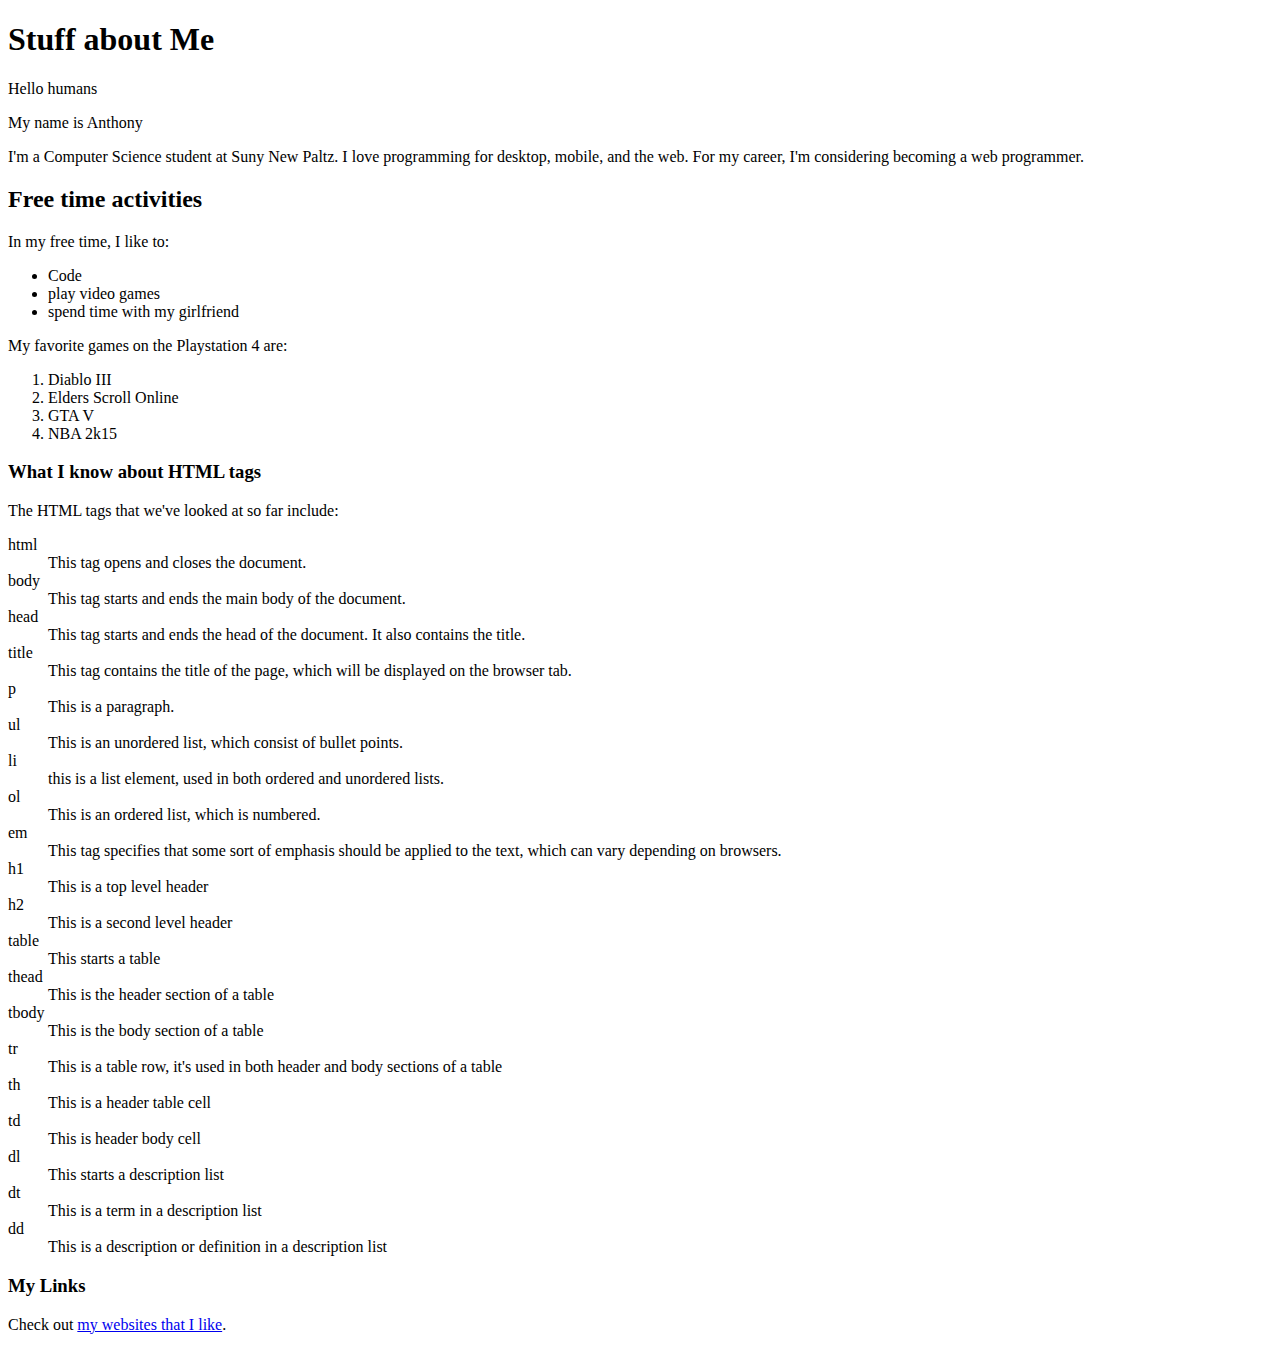
<file: webdesign/humans/index.html>
<!DOCTYPE html>
<html>
	<head>
		<title> My humans.txt</title>
	</head>
	<body>
	
		<h1>Stuff about Me</h1>
	
		<p>Hello humans</p>
		
		<p>My name is Anthony</p>
		
		<p>
			
			I'm a Computer Science student at Suny New Paltz.
			I love programming for desktop, mobile, and the web. 
			For my career, I'm considering becoming a web programmer.
		</p>
		
		<h2>Free time activities</h2>
		
		<p>
			In my free time, I like to:
			<ul>
				<li>Code</li>
				<li>play video games</li>
				<li>spend time with my girlfriend</li>
				
			</ul>
		</p>
		
		<p>
			My favorite games on the Playstation 4 are:
			<ol>
				<li> Diablo III </li>
				<li> Elders Scroll Online </li>
				<li> GTA V</li>
				<li> NBA 2k15</li>
				
			</ol>
			
		</p>
			
		<h3>What I know about HTML tags</h3>

		<p> The HTML tags that we've looked at so far include:
		
			<dl>
				
				<dt>html</dt>
				<dd>This tag opens and closes the document.</dd>
				
				<dt>body</dt>
				<dd>This tag starts and ends the main body of the document.</dd>
				
				<dt>head</dt>
				<dd>This tag starts and ends the head of the document. It also contains the title.</dd>
				
				<dt>title</dt>
				<dd>This tag contains the title of the page, which will be displayed on the browser tab.</dd>
				
				<dt>p</dt>
				<dd>This is a paragraph.</dd>
				
				<dt>ul</dt>
				<dd>This is an unordered list, which consist of bullet points.</dd>
				
				<dt>li</dt>
				<dd>this is a list element, used in both ordered and unordered lists.</dd>
				
				<dt>ol</dt>
				<dd>This is an ordered list, which is numbered.</dd>
				
				<dt>em</dt>
				<dd>This tag specifies that some sort of emphasis should be applied to the text, which can vary depending on browsers.</dd>
				
				<dt>h1</dt>
				<dd>This is a top level header</dd>
				
				<dt>h2</dt>
				<dd>This is a second level header</dd>
				
				<dt>table</dt>
				<dd>This starts a table</dd>
				
				<dt>thead</dt>
				<dd>This is the header section of a table</dd>
				
				<dt>tbody</dt>
				<dd>This is the body section of a table</dd>
				
				<dt>tr</dt>
				<dd>This is a table row, it's used in both header and body sections of a table</dd>
				
				<dt>th</dt>
				<dd>This is a header table cell</dd>
				
				<dt>td</dt>
				<dd>This is header body cell</dd>
				
				<dt>dl</dt>
				<dd>This starts a description list</dd>
				
				<dt>dt</dt>
				<dd>This is a term in a description list</dd>
				
				<dt>dd</dt>
				<dd>This is a description or definition in a description list</dd>
			
			</dl>
		
		
		</p>
		
		
		<h3>My Links</h3>
		<p> Check out <a href="links.html">my websites that I like</a>.</P>
	</body>
</html>
</file>
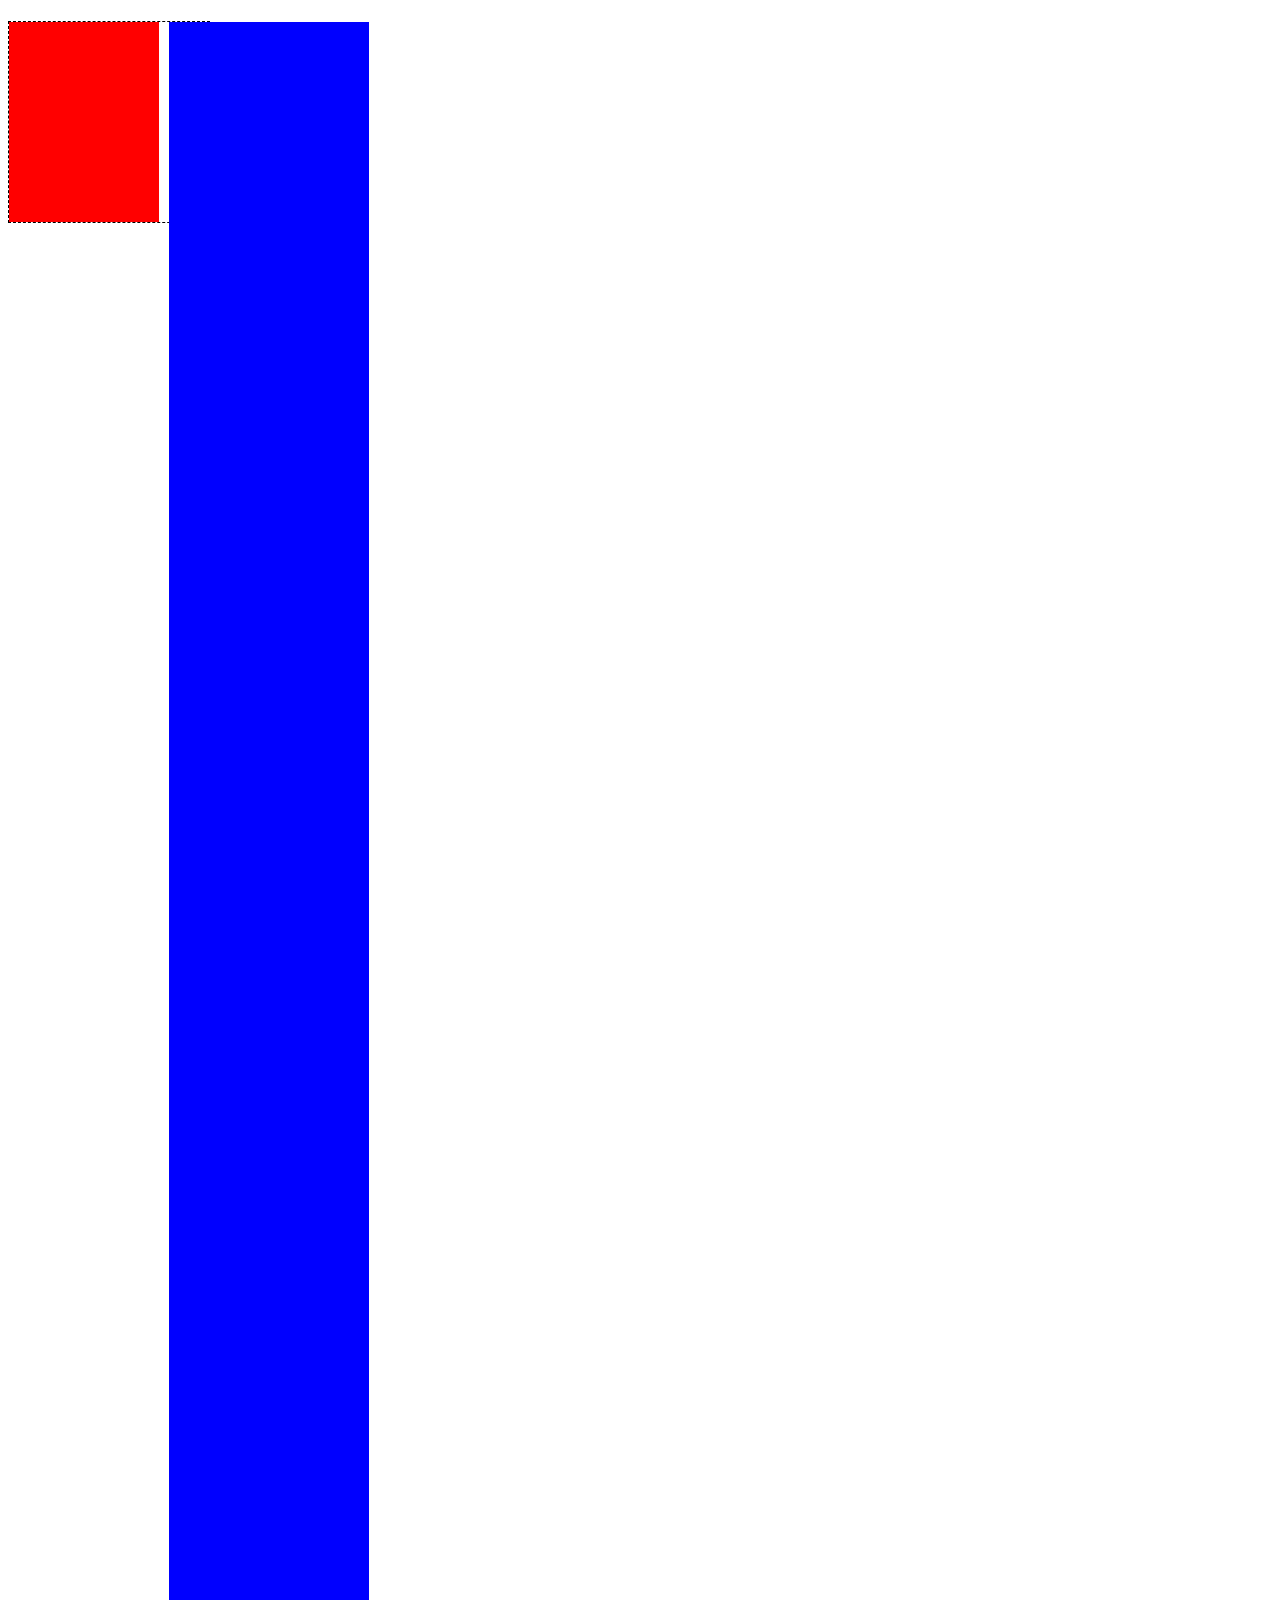
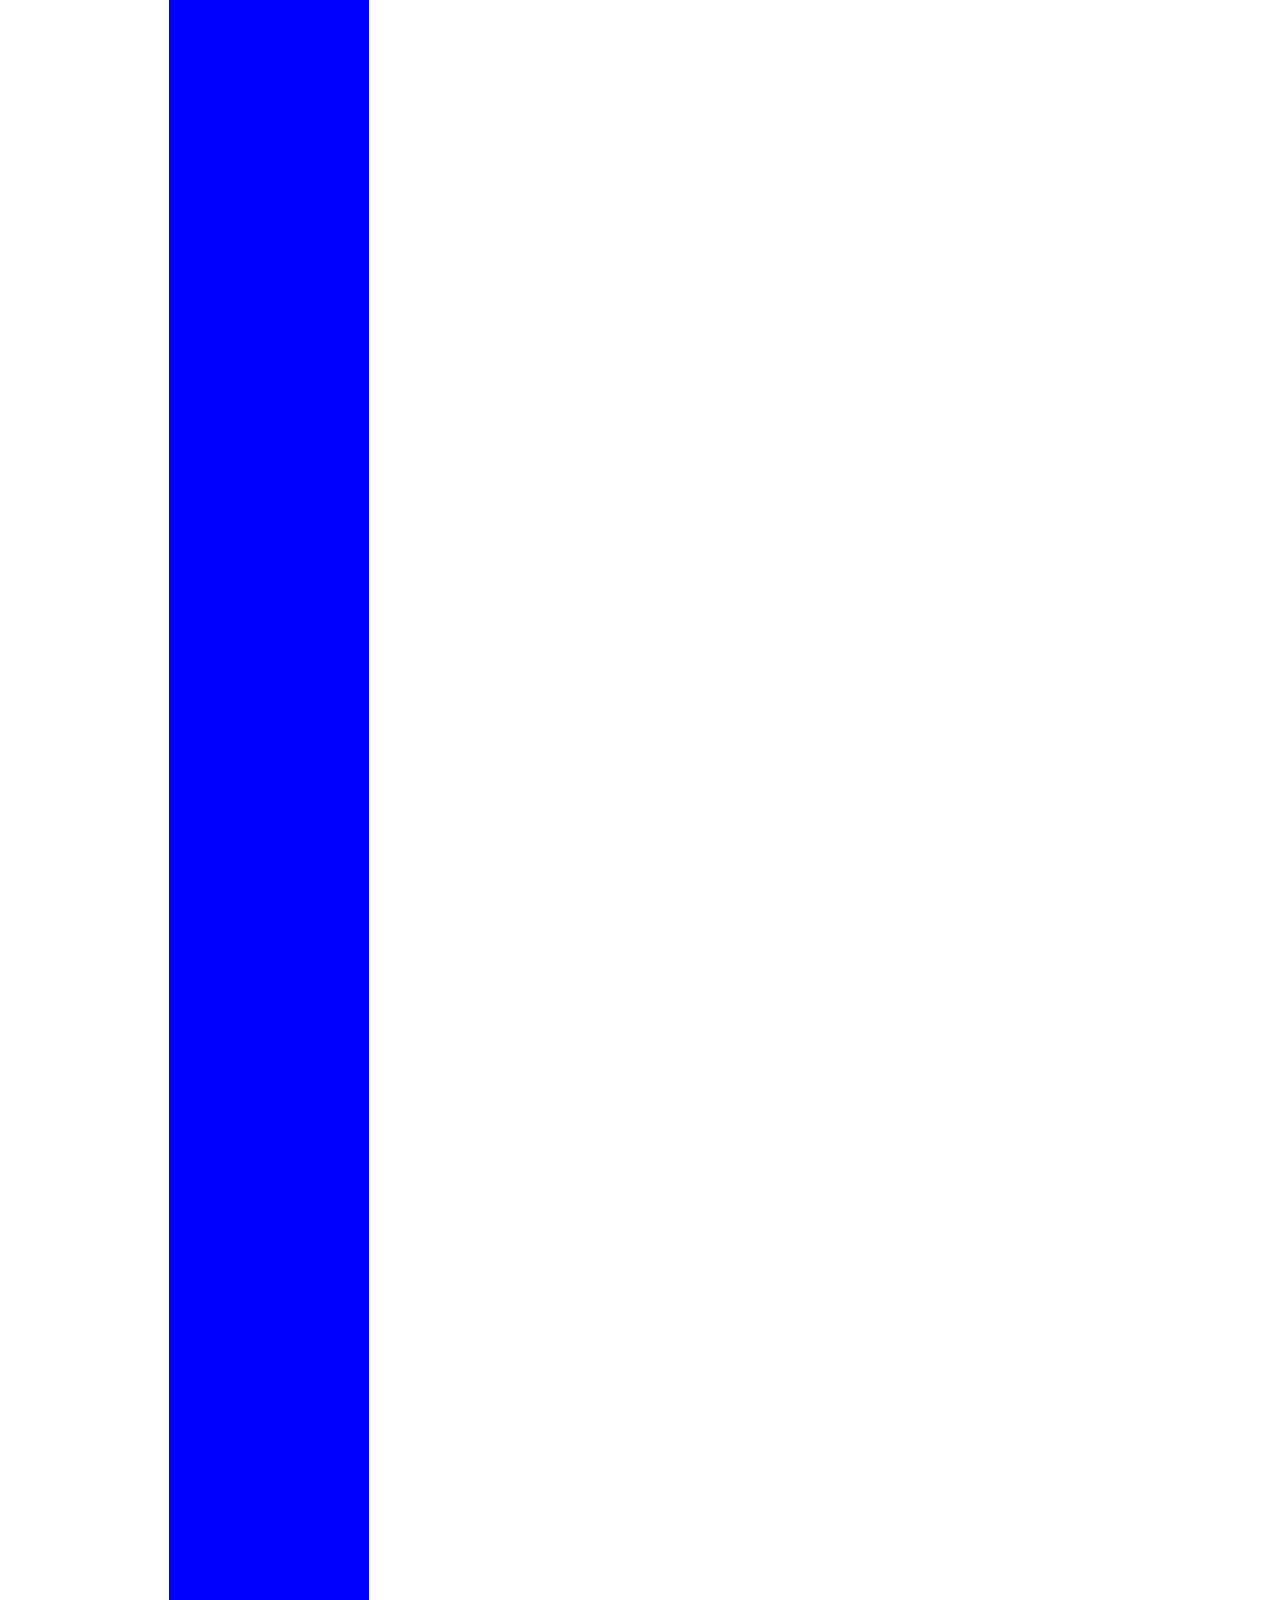
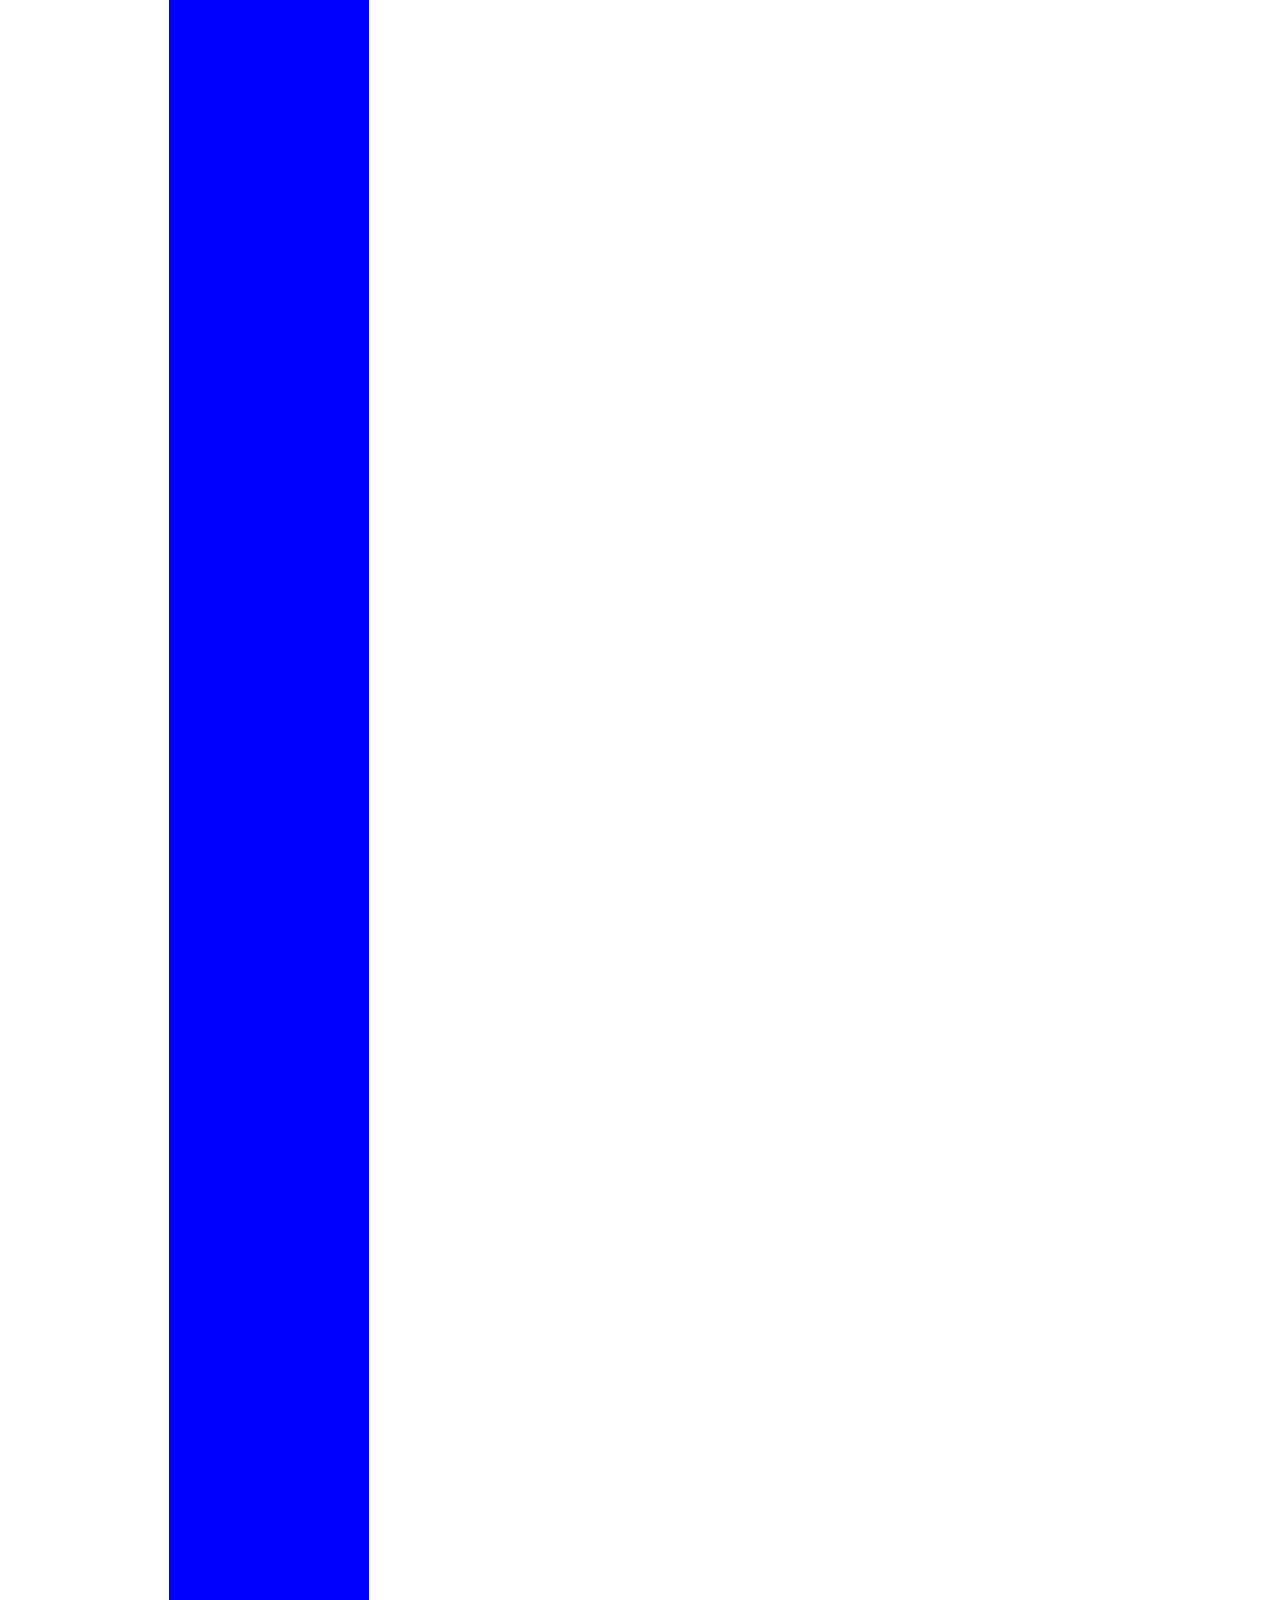
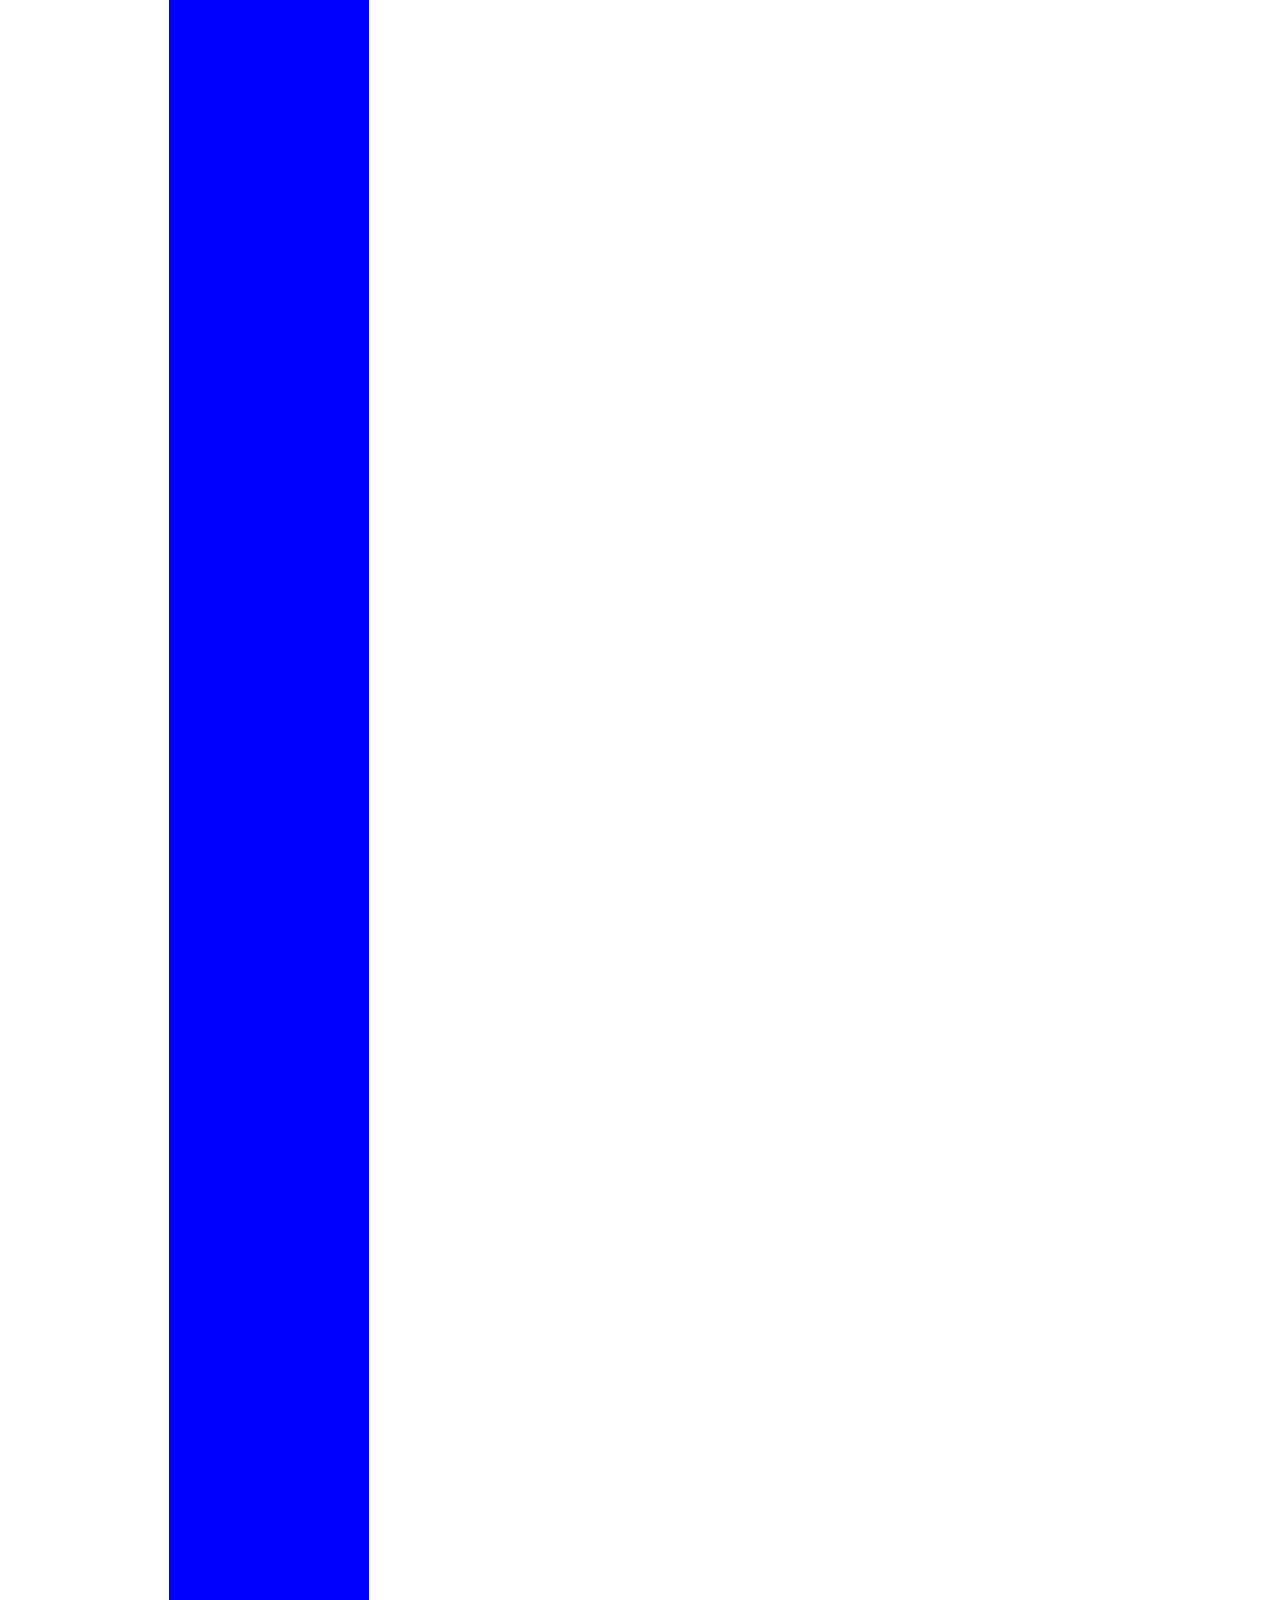
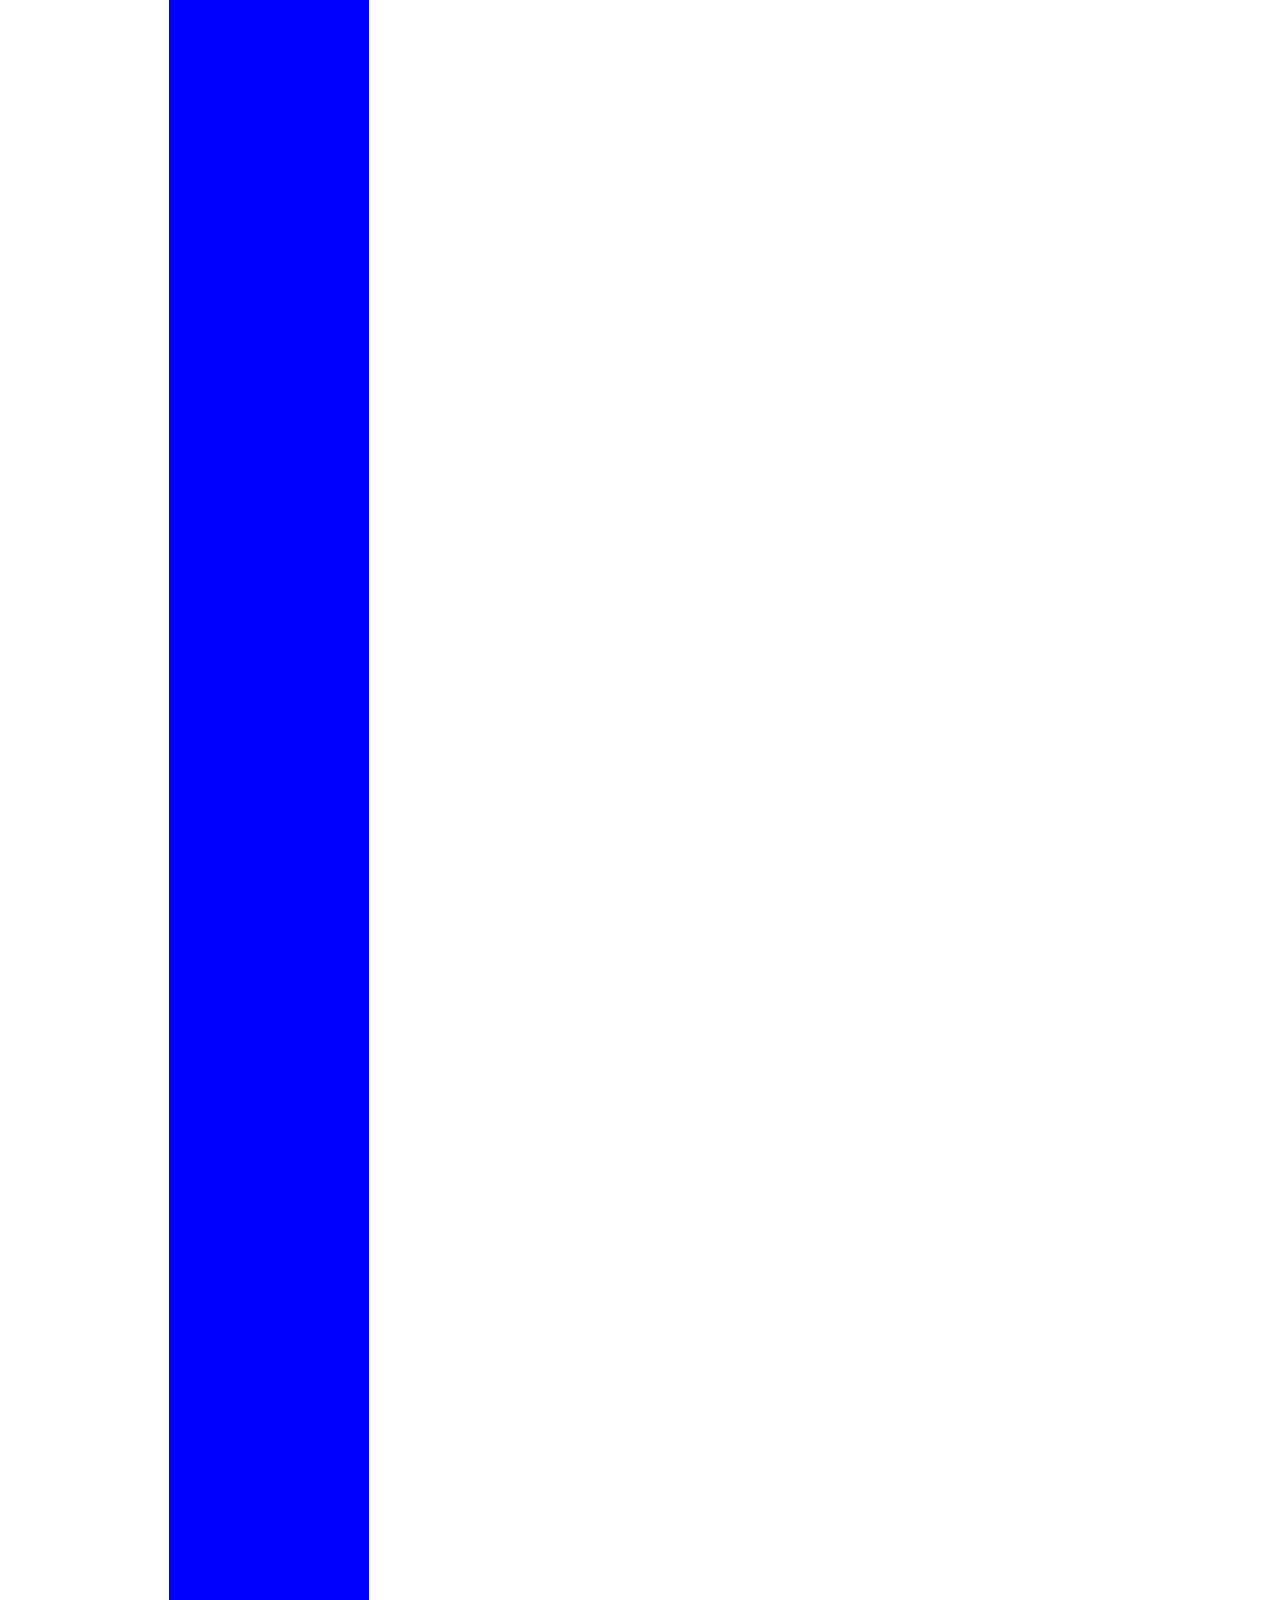
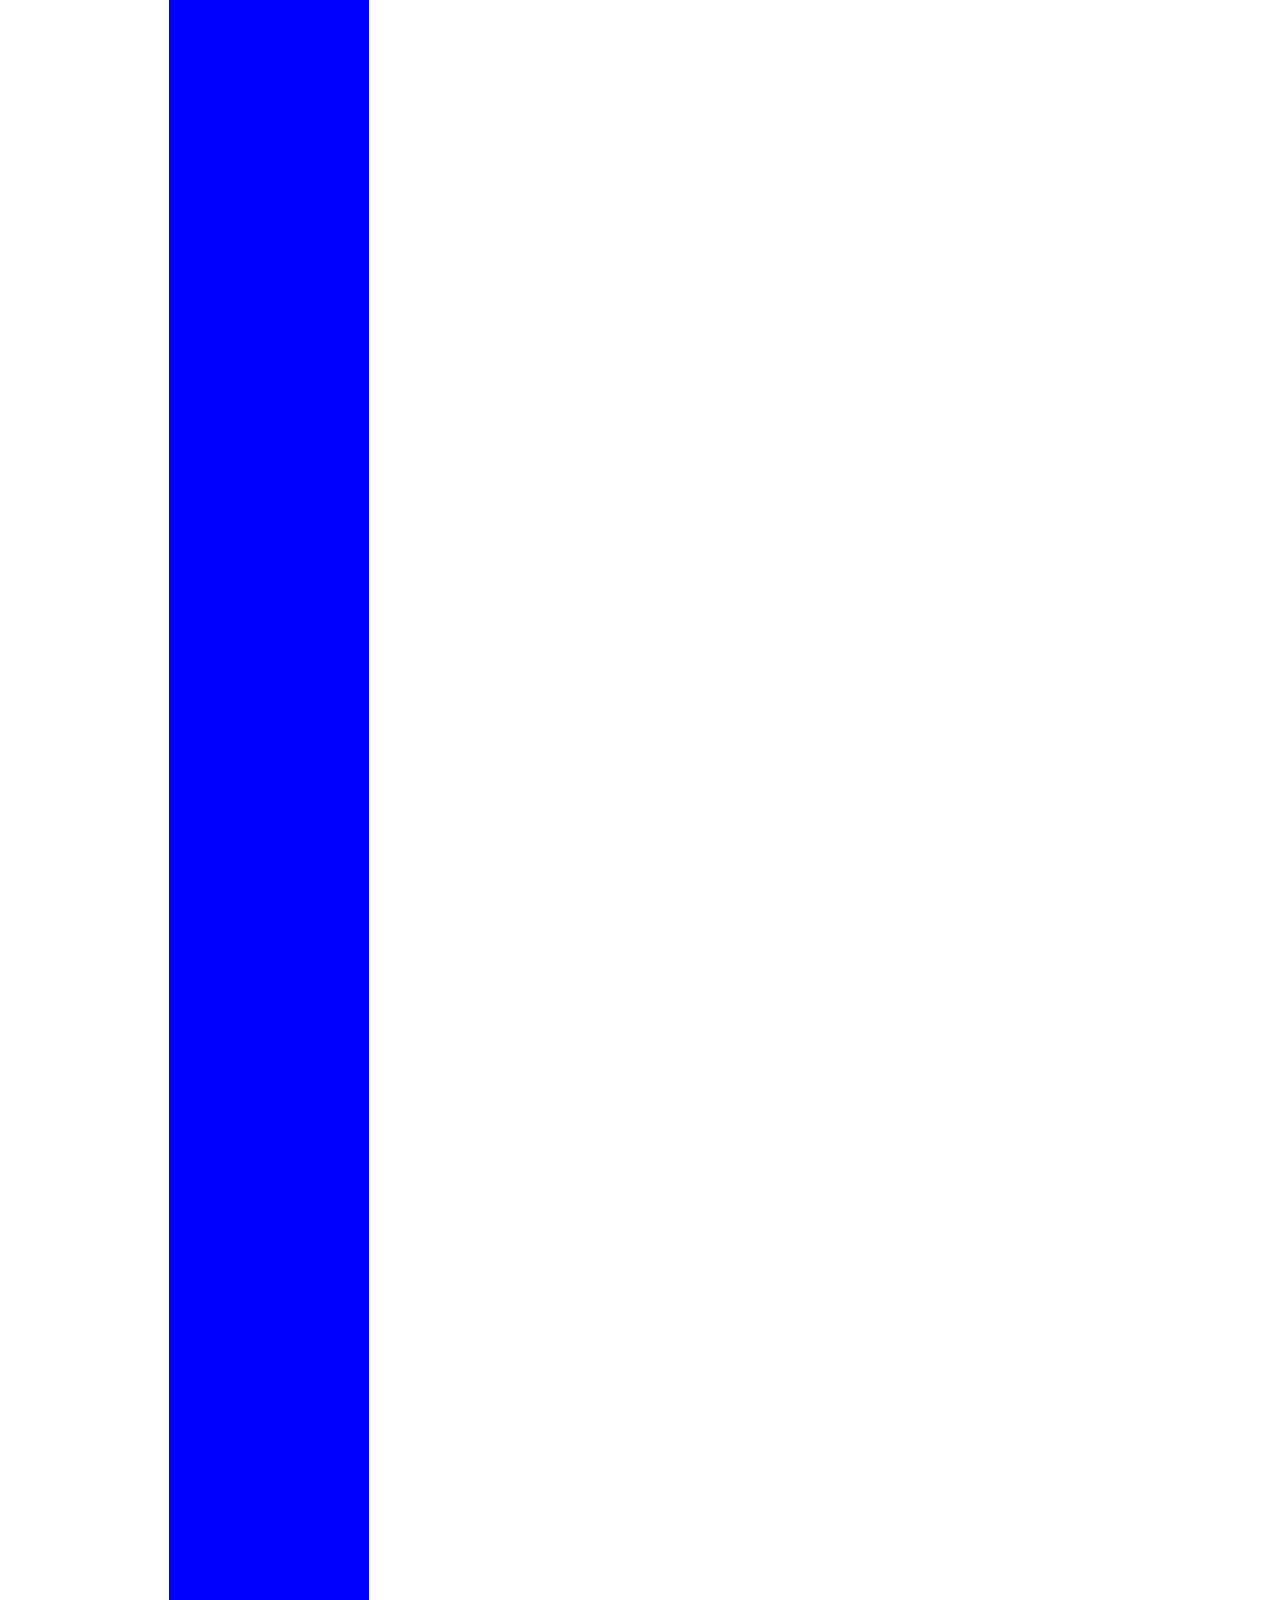
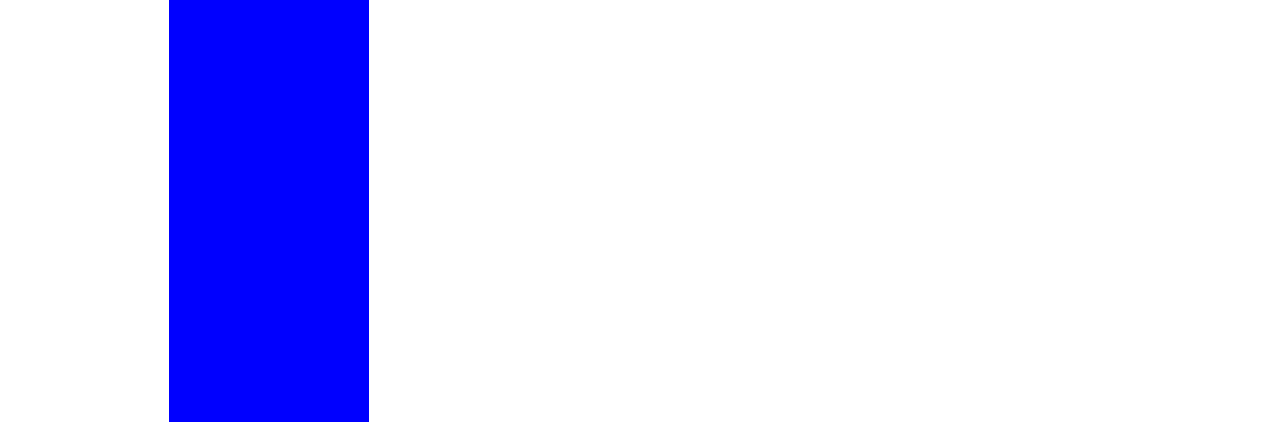
<file: webdesign/position/index.html>
<!DOCTYPE html>
<html>

	<head>
	
		<title>CSS Positioning</title>
		<link rel="stylesheet" type="text/css" href="../css/fixed.css">
		
	</head>
	
	<body>
	
		<h1></h1>
		
		
		<div id="wrapper">
			
			
		
			<div id="div1">
				
			
			</div>
			
			<div id="div2">
				
				
			</div>
		
		</div>
		
	
	</body>
</html>
</file>
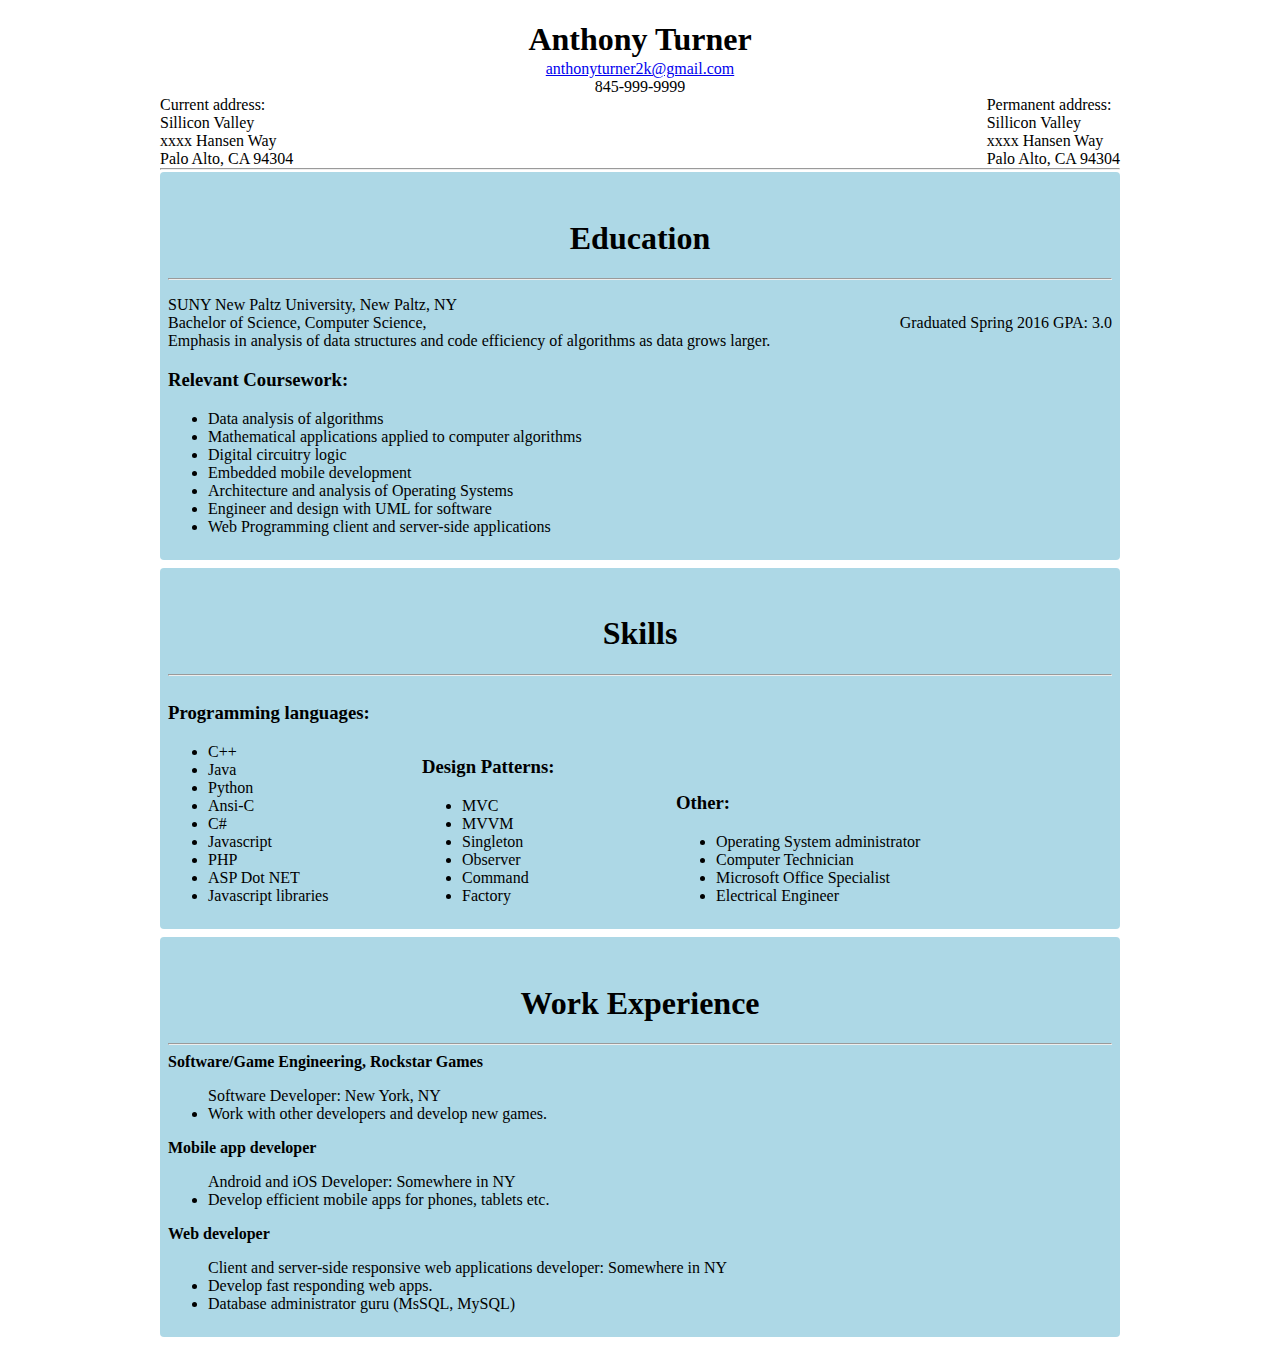
<file: webdesign/aturner-resume.html>
<!DOCTYPE html>
<html>
	<head>
		
			<title> Anthony Turner - Computer Science Resume</title>
			<link rel="stylesheet" href="css/resume.css" type="text/css"/>
	
	</head>
	<body>
	

		<div id="wrapper">

			
			<div id="basic-info">
				<h1>Anthony Turner</h1>
				<a href="mailto:anthonyturner2k@gmail.com?Subject=Response%20%To%20%Email" target="_top">anthonyturner2k@gmail.com</a><br>
				<span>845-999-9999</span>
			</div>


			<!-- address area -->
			<div id="address-area">

				<span id="current-address">

					Current address:<br>
					Sillicon Valley<br>
					xxxx Hansen Way<br>
					Palo Alto, CA 94304<br>

				</span>


				<span id="permanent-address">

					Permanent address:<br>
					Sillicon Valley<br>
					xxxx Hansen Way<br>
					Palo Alto, CA 94304<br>

				</span>


			</div><!-- End address area -->
			<br>
			<hr style="clear: both; margin-bottom: 2px;">

			<div class="section" id="education">
				<br>
				<h1>Education</h1>
				<hr>
				<p>
				SUNY New Paltz University, New Paltz, NY<br>
				Bachelor of Science, Computer Science,  <span id="right-content">Graduated Spring 2016 GPA: 3.0</span><br>
				Emphasis in analysis of data structures and code efficiency of algorithms as data grows larger.<br>

				<h3>Relevant Coursework: </h3>
				<ul>
					<li>Data analysis of algorithms</li> 
					<li>Mathematical applications applied to computer algorithms</li>
					<li>Digital circuitry logic</li>
					<li>Embedded mobile development</li>
					<li>Architecture and analysis of Operating Systems</li>
					<li>Engineer and design with UML for software</li>
					<li>Web Programming client and server-side applications</li>
				</ul>

			</div>
		

			<div class="section">
				<br>
				<h1>Skills</h1>
				<hr>
				<div class="skill-column">
						<h3>Programming languages:</h3>
						<ul>
							<li>C++</li>
							<li>Java</li>
							<li>Python</li>
							<li>Ansi-C</li>
							<li>C#</li>
							<li>Javascript</li>
							<li>PHP</li>
							<li>ASP Dot NET</li>
							<li>Javascript libraries</li>
							
						</ul>
				</div>

				<div class="skill-column">
					
					<h3>Design Patterns:</h3>
					<ul>
						<li>MVC</li>
						<li>MVVM</li>
						<li>Singleton</li>
						<li>Observer</li>
						<li>Command</li>
						<li>Factory</li>
						
						
					</ul>
				</div>

				<div class="skill-column">
					<h3>Other:</h3>
					<ul>
						
						<li>Operating System administrator</li>
						<li>Computer Technician</li>
						<li>Microsoft Office Specialist</li>
						<li>Electrical Engineer</li>
						
					</ul>
				</div>


			</div>
			

			<div class="section" id="experience">
				<br>
				<h1>Work Experience</h1>
				<hr>
					
				<div>
					 <b>Software/Game Engineering, Rockstar Games </b>

					 <ul>
					 	Software Developer:  New York, NY
					 	<li> Work with other developers and develop new games.</li>
						
					</ul>
				</div>

				<div>
					 <b>Mobile app developer </b>

					 <ul>
					 	Android and iOS Developer:  Somewhere in NY
					 	<li> Develop efficient mobile apps for phones, tablets etc.</li>
						
					</ul>
				</div>

				<div>
					<b> Web	developer </b>
					 <ul>
					 	Client and server-side responsive web applications developer: Somewhere in NY  
					 	<li> Develop fast responding web apps.</li>
					 	<li> Database administrator guru (MsSQL, MySQL)</li>
						
					</ul>
				</div>



			</div>

		</div><!-- End wrapper -->


	</body>
</html>
</file>
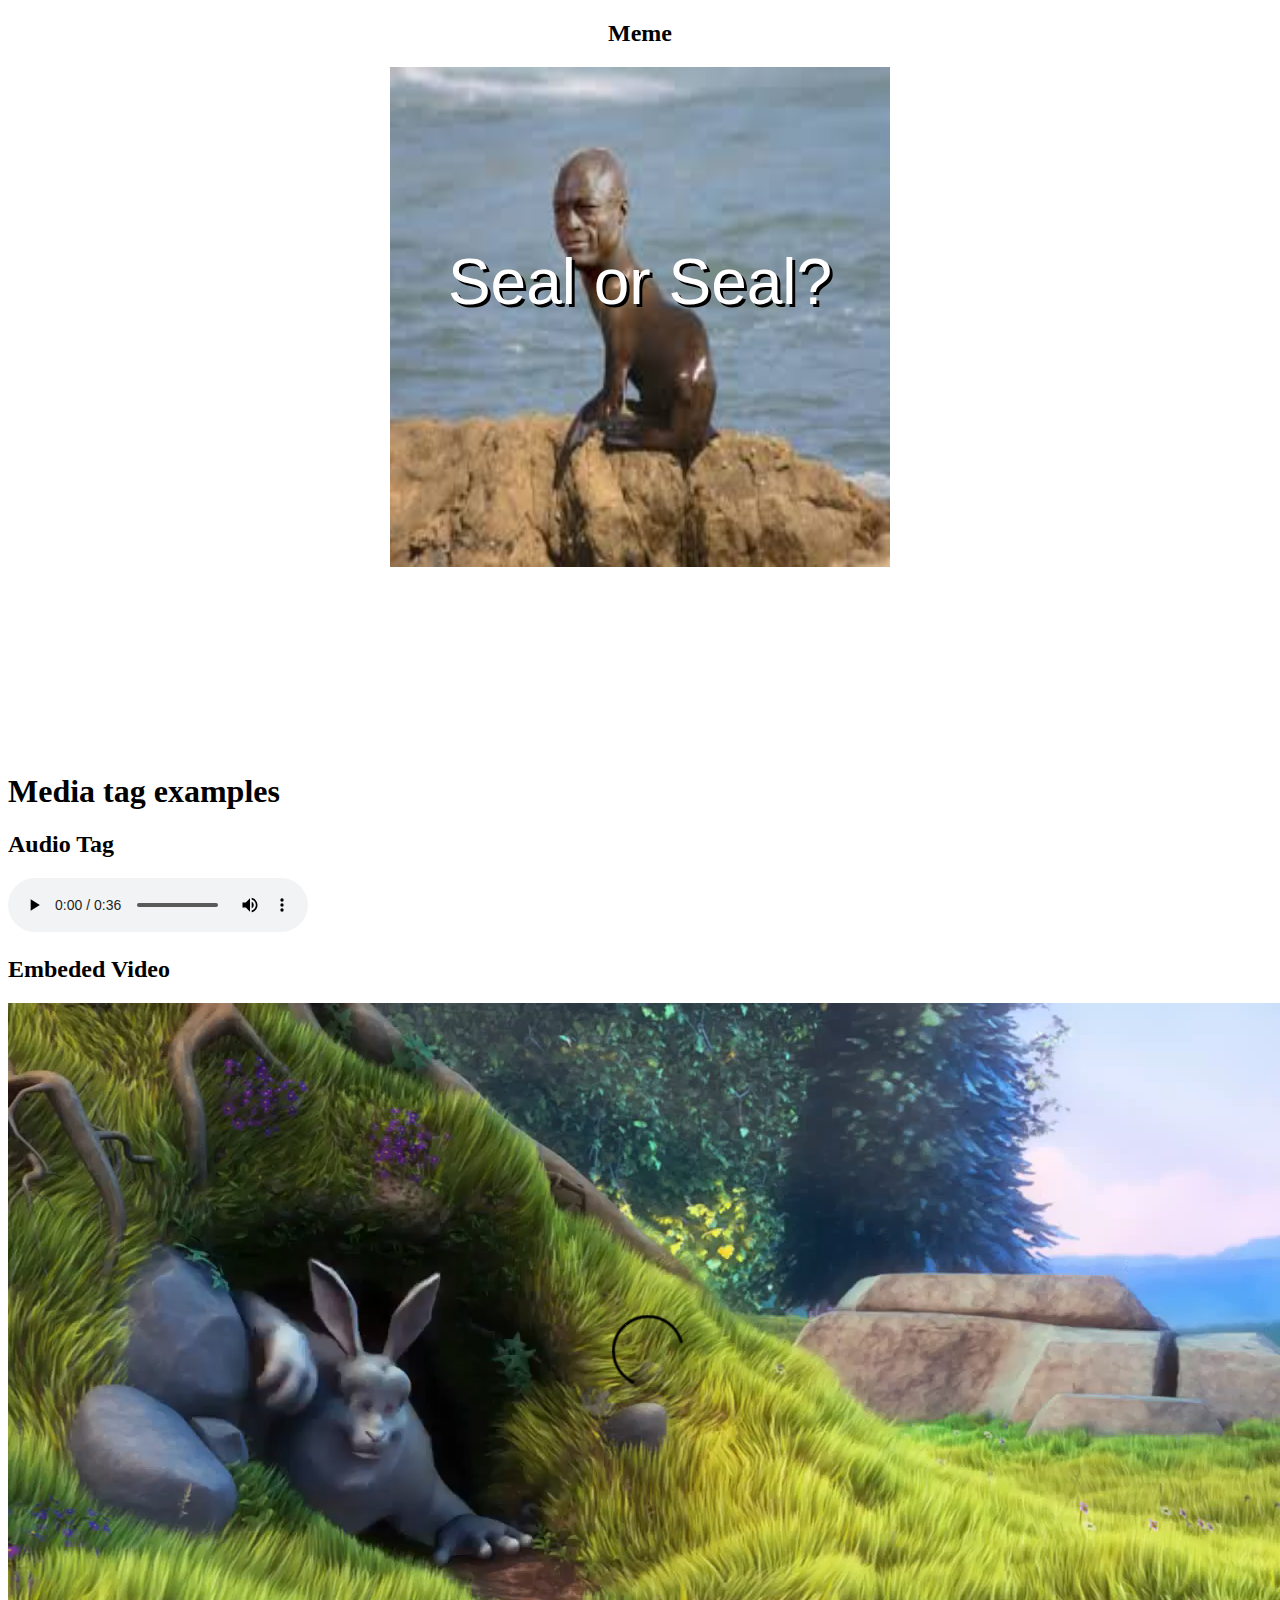
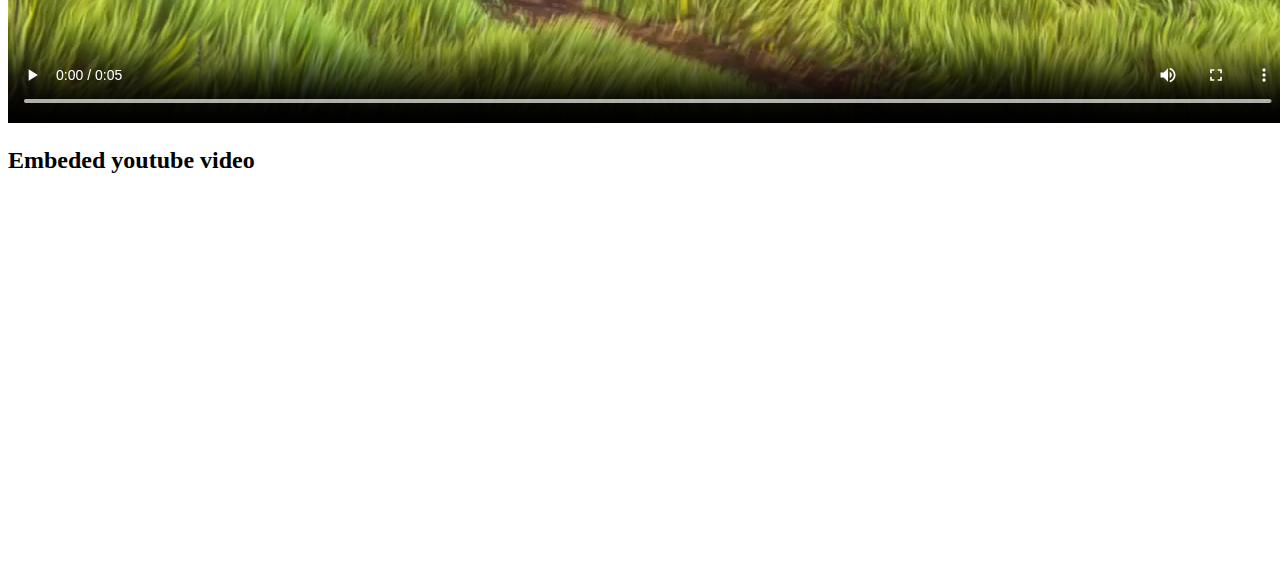
<file: webdesign/media.html>
<!DOCTYPE html>
<html>

	<head>
	
		<title> Media tag examples </title>
		<link rel="stylesheet" href="css/media.css" type="text/css">
		
	</head>
	
	<body>
		
		<div id="meme">
			<h2>Meme</h2>
			<img src="images/seal.jpg"/>
			<p>
			
				Seal or Seal?
			
			</p>
		
		</div>
	
		<h1>Media tag examples</h1>
		
		<h2> Audio Tag</h2>
		<audio src="media/chicken.mp3" autoplay="false" controls="true">
				Sorry, but your browser does't support playing this audio
		</audio>
		
		<h2>Embeded Video</h2>
		
		<video src="media/mymovie.mp4" autoplay="false" controls="true">
			Sorry, but your browser does't support playing this video
		</video>
		
		<h2>Embeded youtube video</h2>
	<iframe width="640" height="360" src="https://www.youtube.com/embed/tvC1WCdV1XU" frameborder="0" allowfullscreen></iframe>		
	
	
	
	
	</body>
</html>
</file>
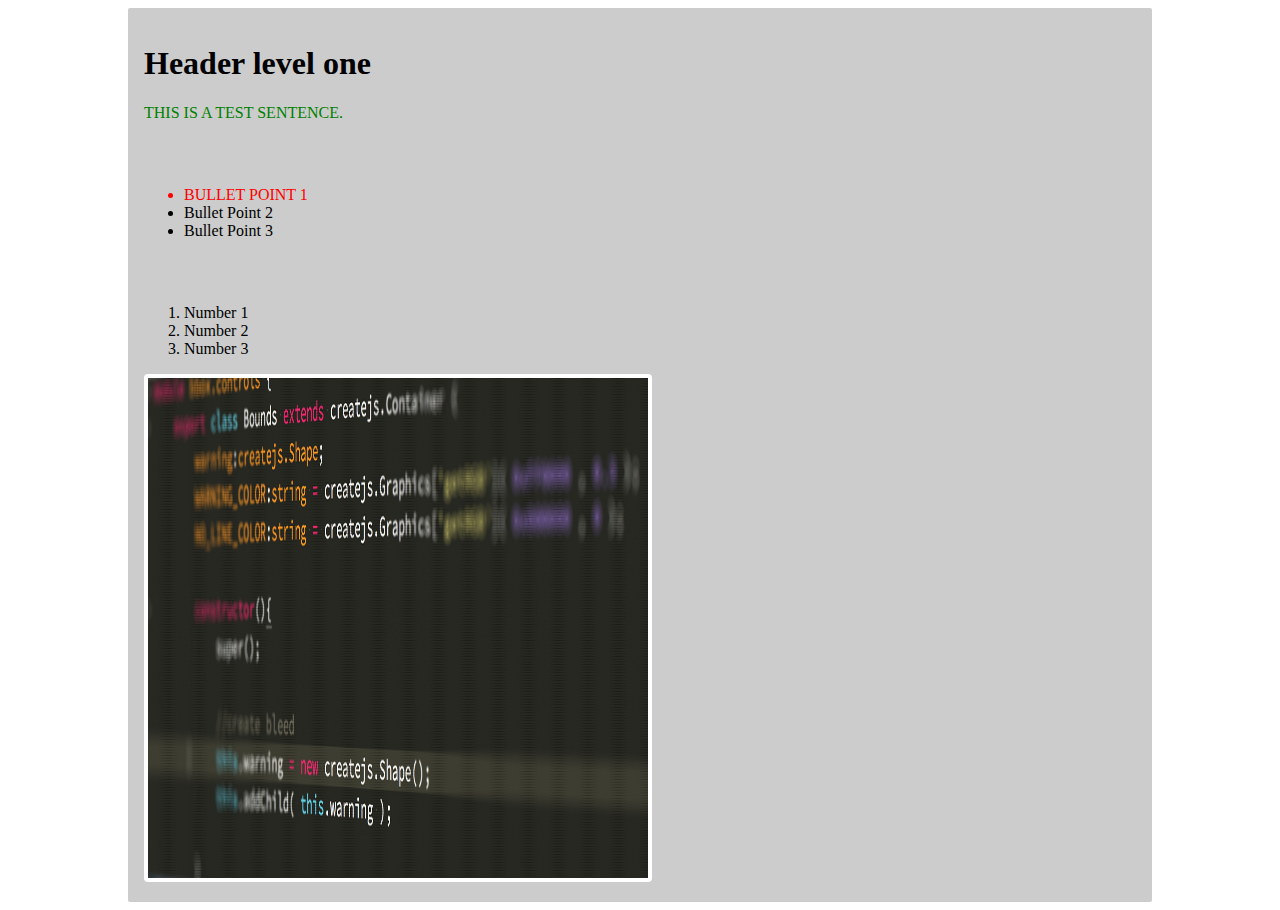
<file: webdesign/review.html>
<!DOCTYPE html>
<html>

	<head>
	
		<title> setting a title </title>
		<link rel="stylesheet" href="style.css" type="text/css">
		
	</head>
	
	<body>
		<div id="wrapper">
	
			<div class="content">
				
		    	<h1>Header level one</h1>
		    	
		    	<p class="success"> This is a test sentence.</p>
		    	
	    	</div>
	    	
	    	<div class="content"> 
			    	<ul>
			    	    
			    	    <li class="todo-item alert">Bullet Point 1</li>
			    	    <li class="todo-item">Bullet Point 2</li>
			    	    <li class="todo-item">Bullet Point 3</li>
		
			    	</ul>
	    	</div>
	    	
	    	<div class="content"> 
	    	
		    	<ol>
		    	    <li>Number 1</li>
		    	    <li>Number 2</li>
		    	    <li>Number 3</li>
	
		    	    
		    	</ol>
		    	
		    	<img src="images/web-programming.jpg"/>
	    	</div>
	
	    </div>
	
	</body>
</html>
</file>
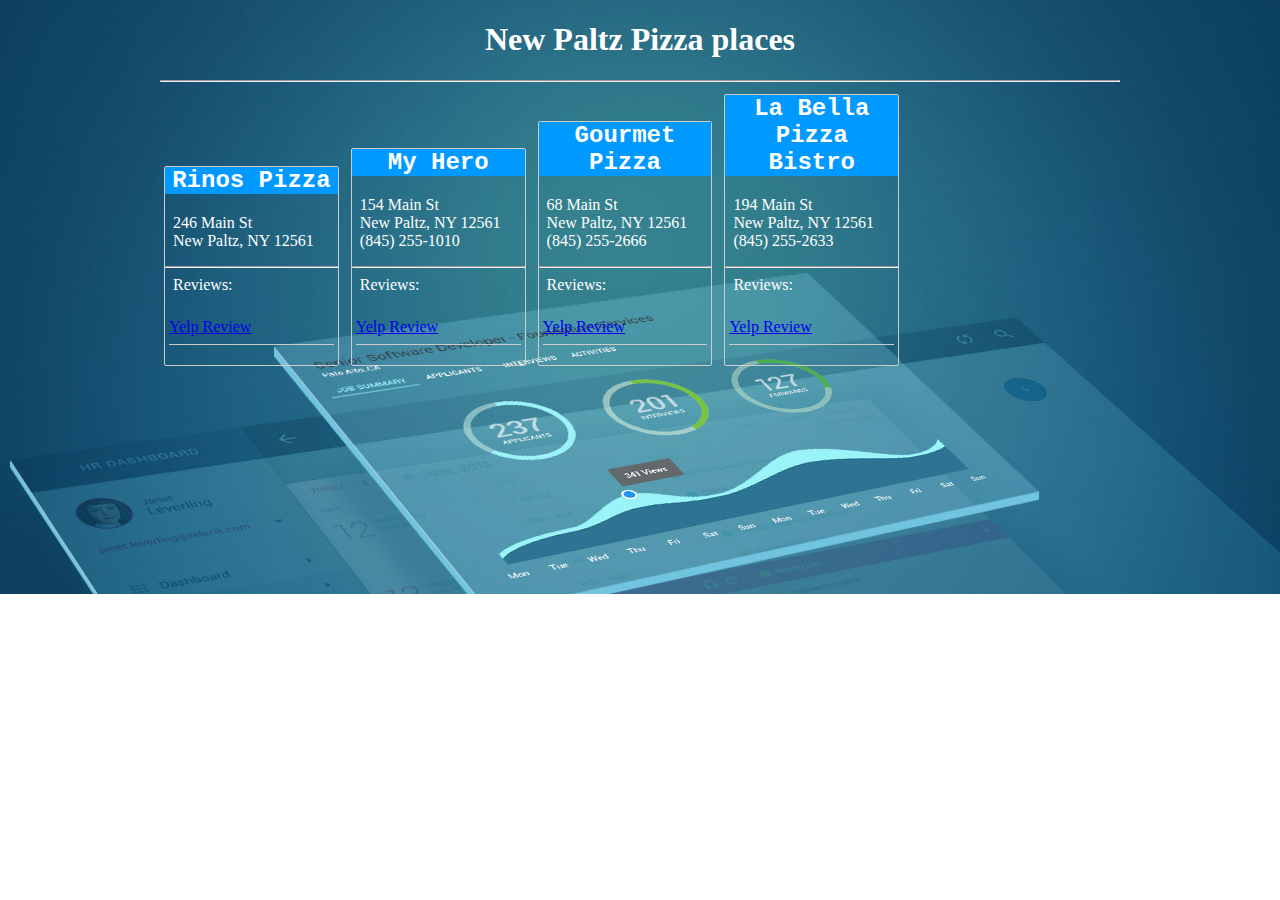
<file: webdesign/exercises/pizza.html>
<!DOCTYPE html>
<html>

	<head>
	
		<title> My Schedule </title>
		<link rel="stylesheet" type="text/css" href="../css/pizza.css">
		
	</head>
	
	<body>
	
	<div class="wrapper">
		<h1>New Paltz Pizza places</h1>
		<hr>
		
			<div class="panel small">
	    		<div class="panel-heading">
	    			<h2>Rinos Pizza</h2>
	    		
	    		</div>
	    		<p>
	    		    246 Main St<br>
                    New Paltz, NY 12561
	    		</p>
	    	
	        <hr>
	    	<div class="label">&nbsp; Reviews:</div>
	        <ul>
	          <li> <a href="http://www.yelp.com/biz/rinos-pizza-new-paltz?ytprail=1">Yelp Review</a></li>
	          
	        </ul>
	    </div>
	    
	    <div class="panel small">
	    		<div class="panel-heading">
	    			<h2>My Hero</h2>
	    		
	    		</div>
	    		<p>
	    		    154 Main St<br>
                    New Paltz, NY 12561<br>
                    (845) 255-1010

	    		</p>
	    	
	        <hr>
	    	<div class="label">&nbsp; Reviews:</div>
	        <ul>
	          <li> <a href="http://www.yelp.com/biz/my-hero-new-paltz?ytprail=1">Yelp Review</a></li>
	          
	        </ul>
	    </div>
	    
	    <div class="panel small">
	    		<div class="panel-heading">
	    			<h2>Gourmet Pizza</h2>
	    		
	    		</div>
	    		<p>
	    		    68 Main St<br>
                    New Paltz, NY 12561<br>
                    (845) 255-2666<br>

	    		</p>
	    	
	        <hr>
	    	<div class="label">&nbsp; Reviews:</div>
	        <ul>
	          <li> <a href="http://www.yelp.com/biz/gourmet-pizza-new-paltz?ytprail=1">Yelp Review</a></li>
	          
	        </ul>
	    </div>
	    
	    <div class="panel small">
	    		<div class="panel-heading">
	    			<h2>La Bella Pizza Bistro</h2>
	    		
	    		</div>
	    		<p>
	    		   194 Main St<br>
                   New Paltz, NY 12561<br>
                  (845) 255-2633<br>

	    		</p>
	    	
	        <hr>
	    	<div class="label">&nbsp; Reviews:</div>
	        <ul>
	          <li> <a href="http://www.yelp.com/biz/la-bella-pizza-bistro-new-paltz?ytprail=1">Yelp Review</a></li>
	          
	        </ul>
	    </div>
	    
	    
		</div>
	
	</body>
</html>
</file>
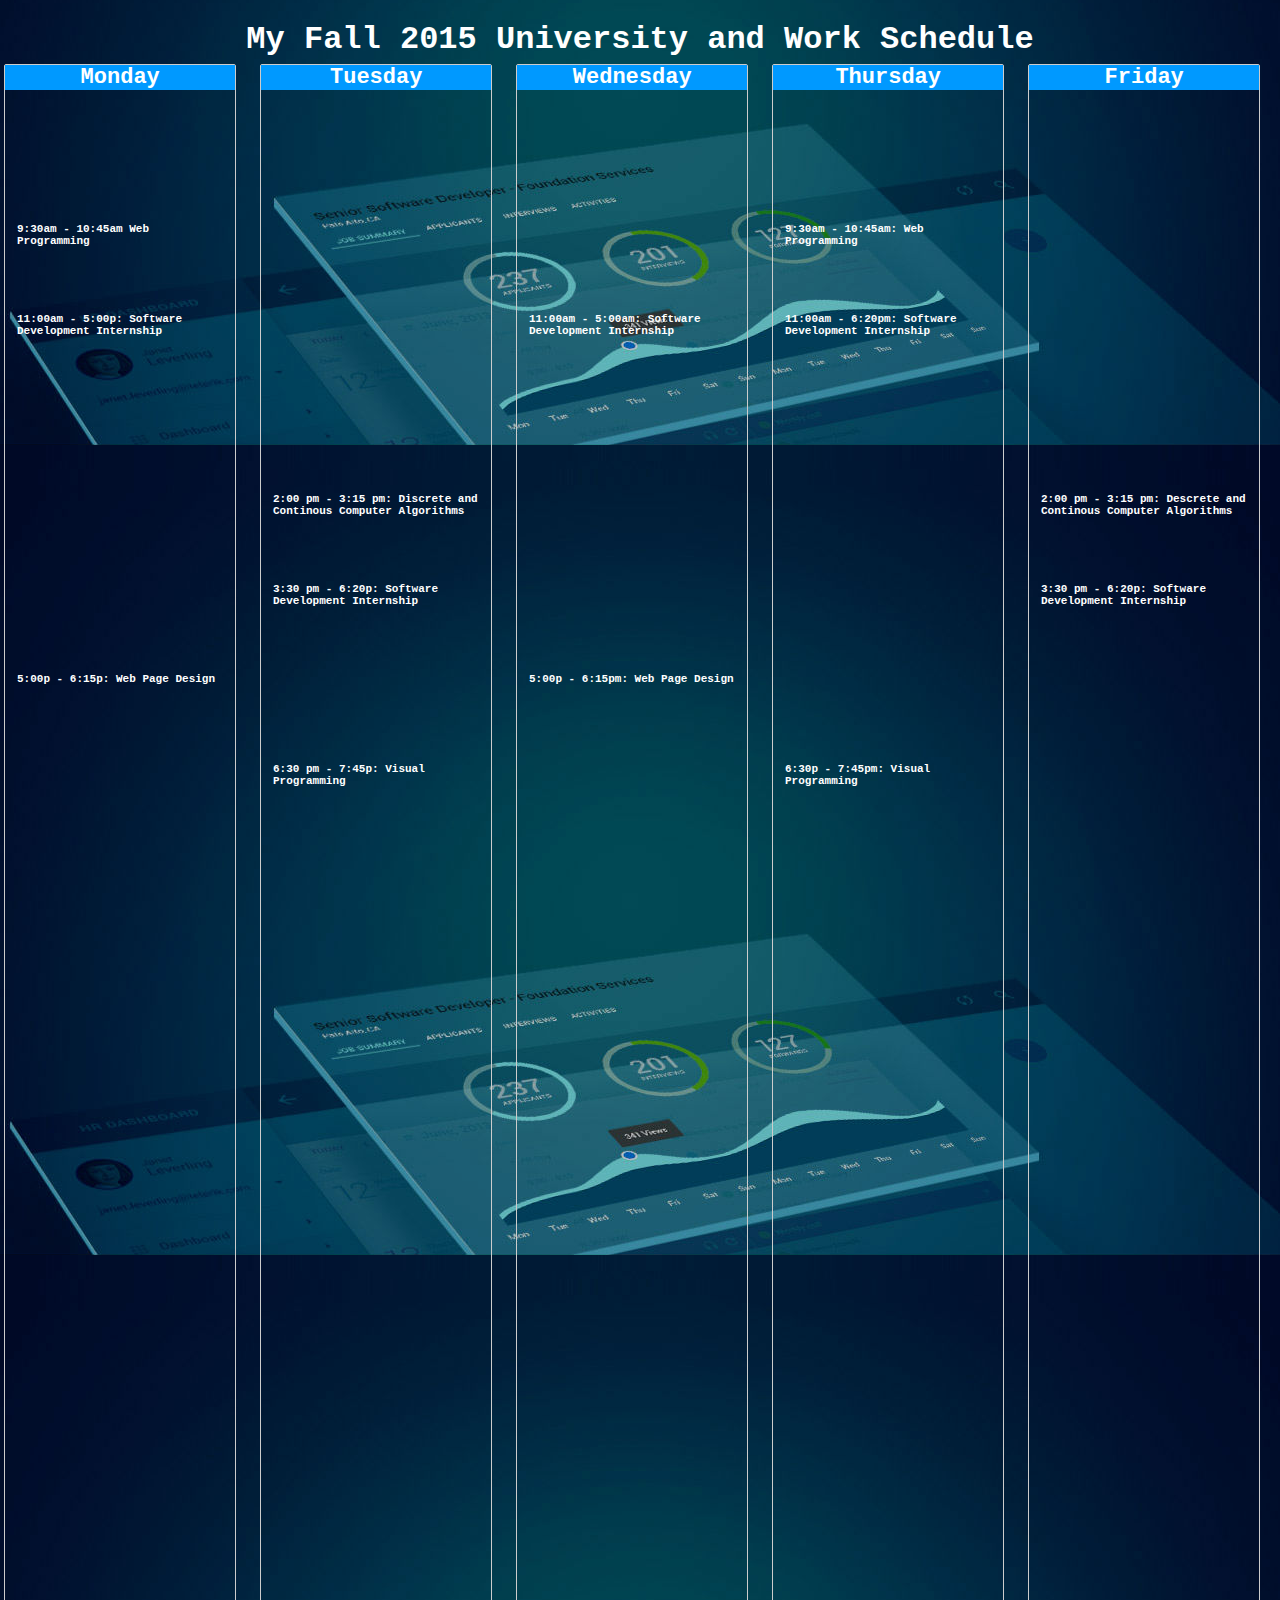
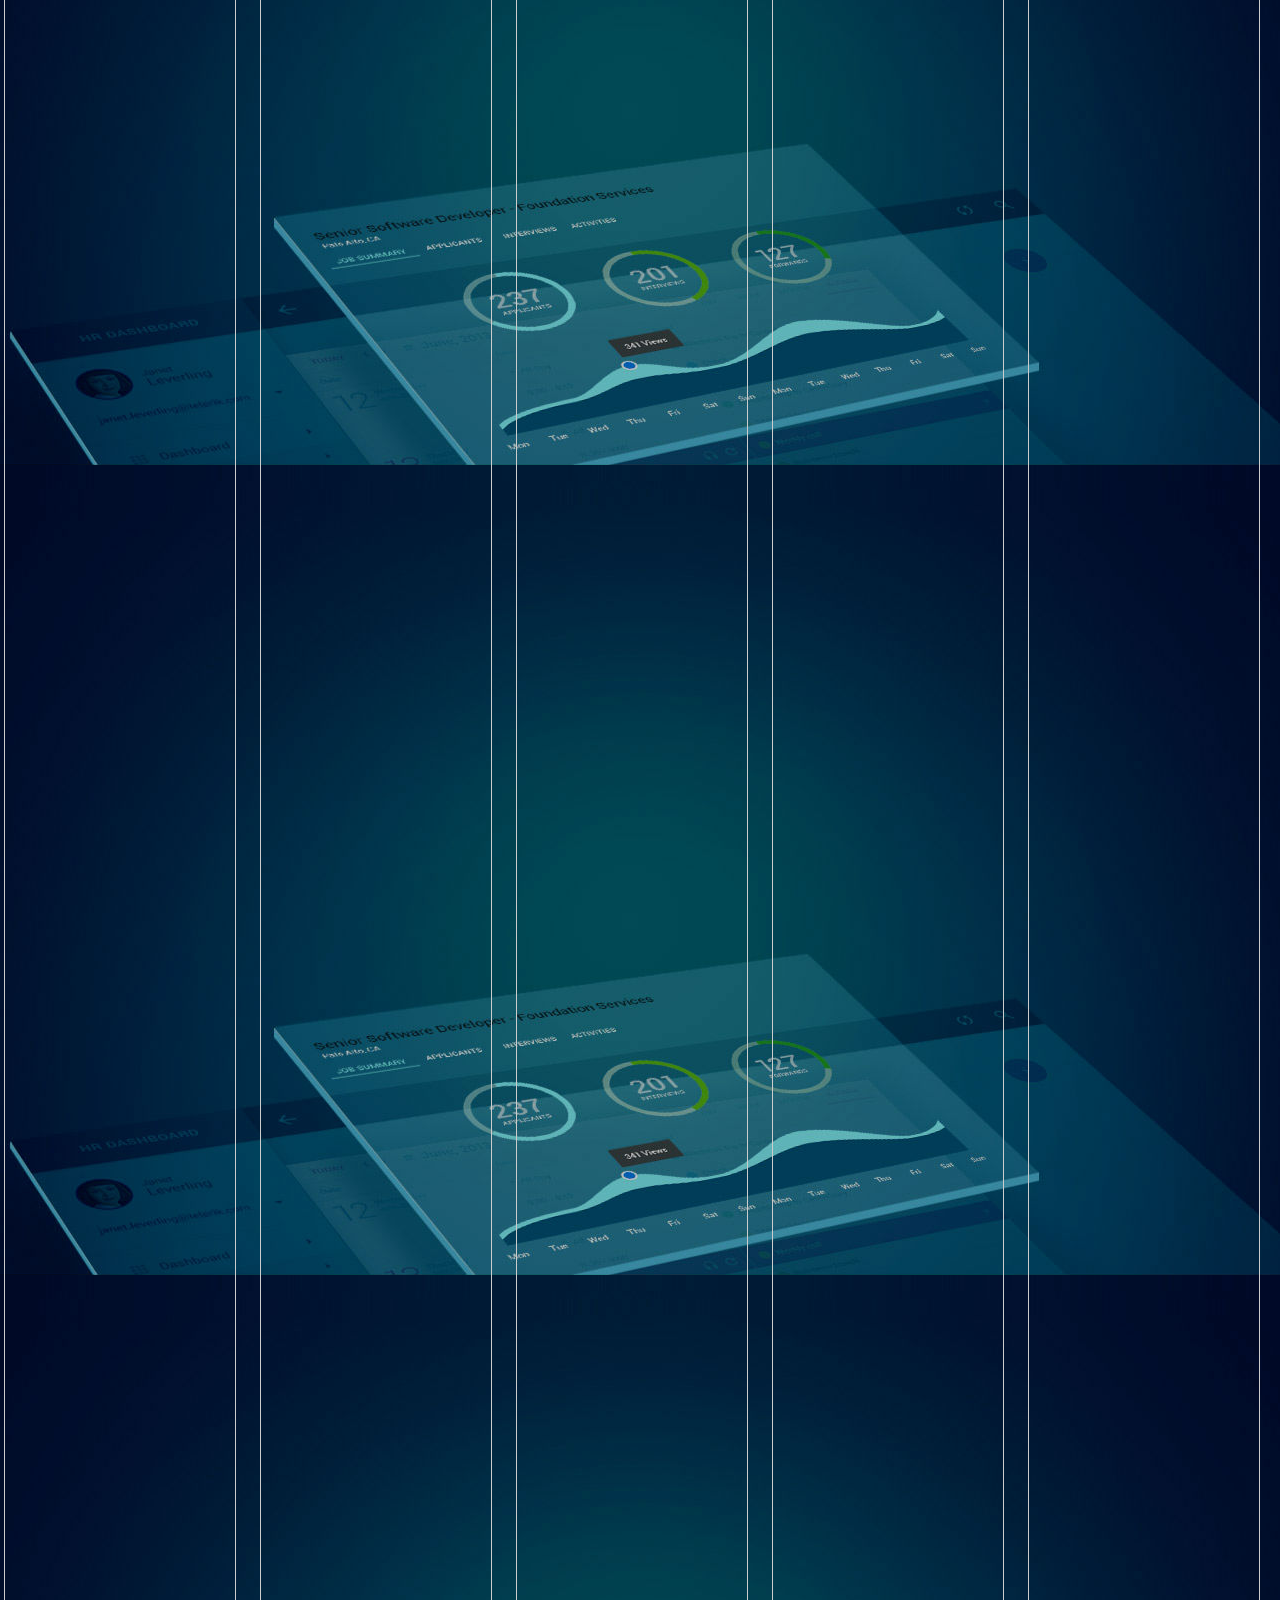
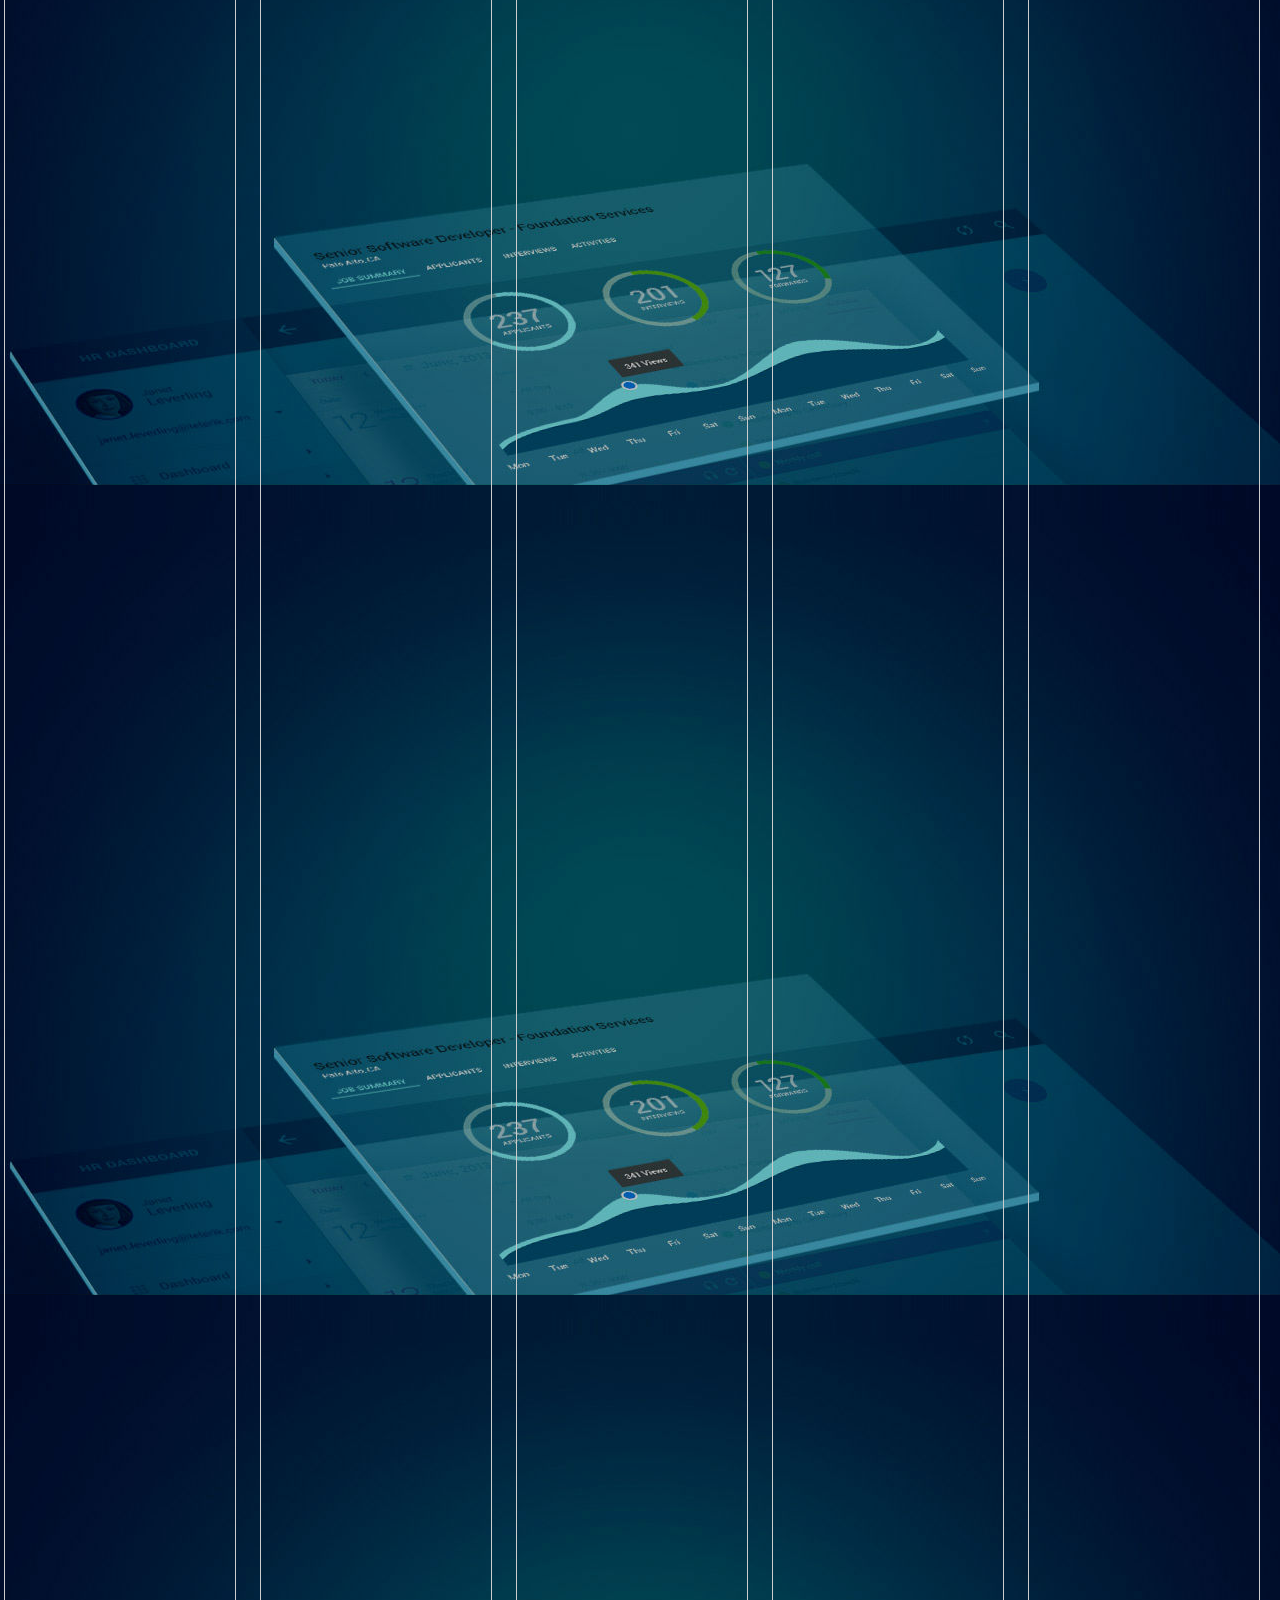
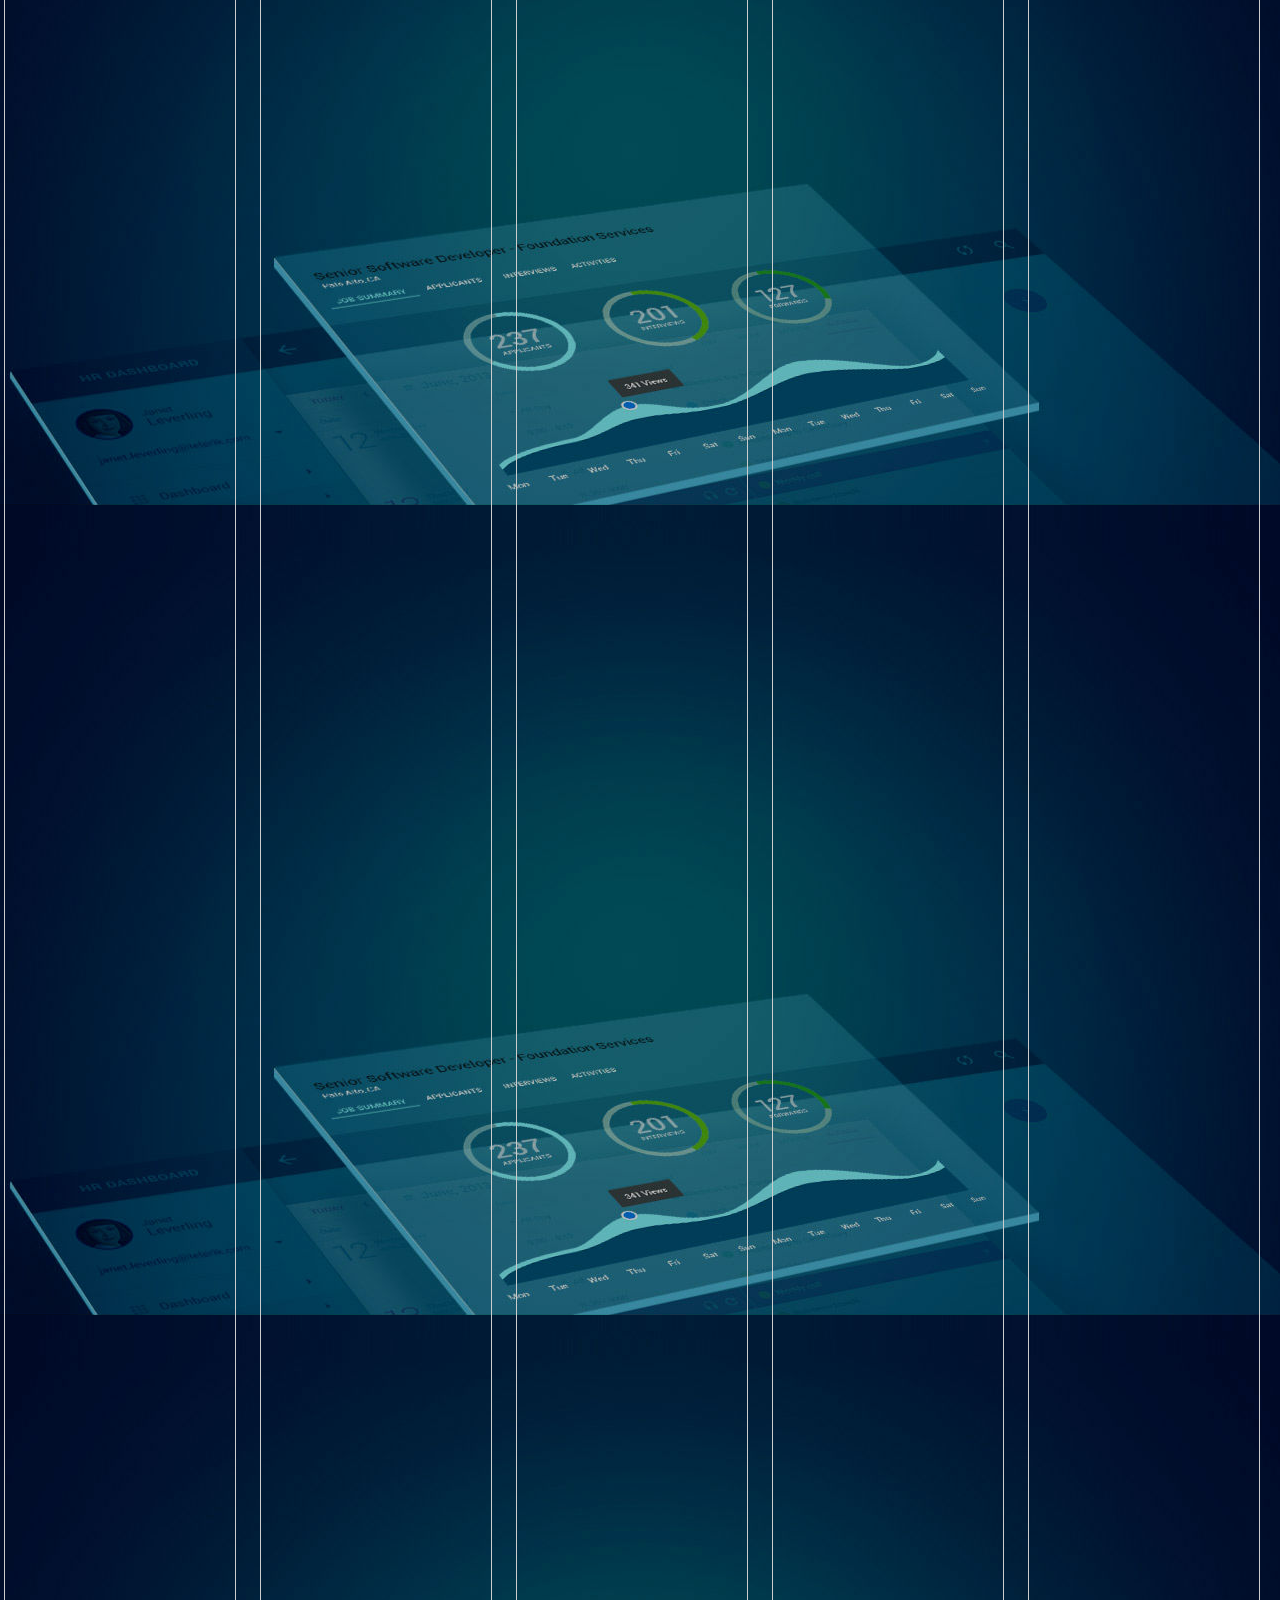
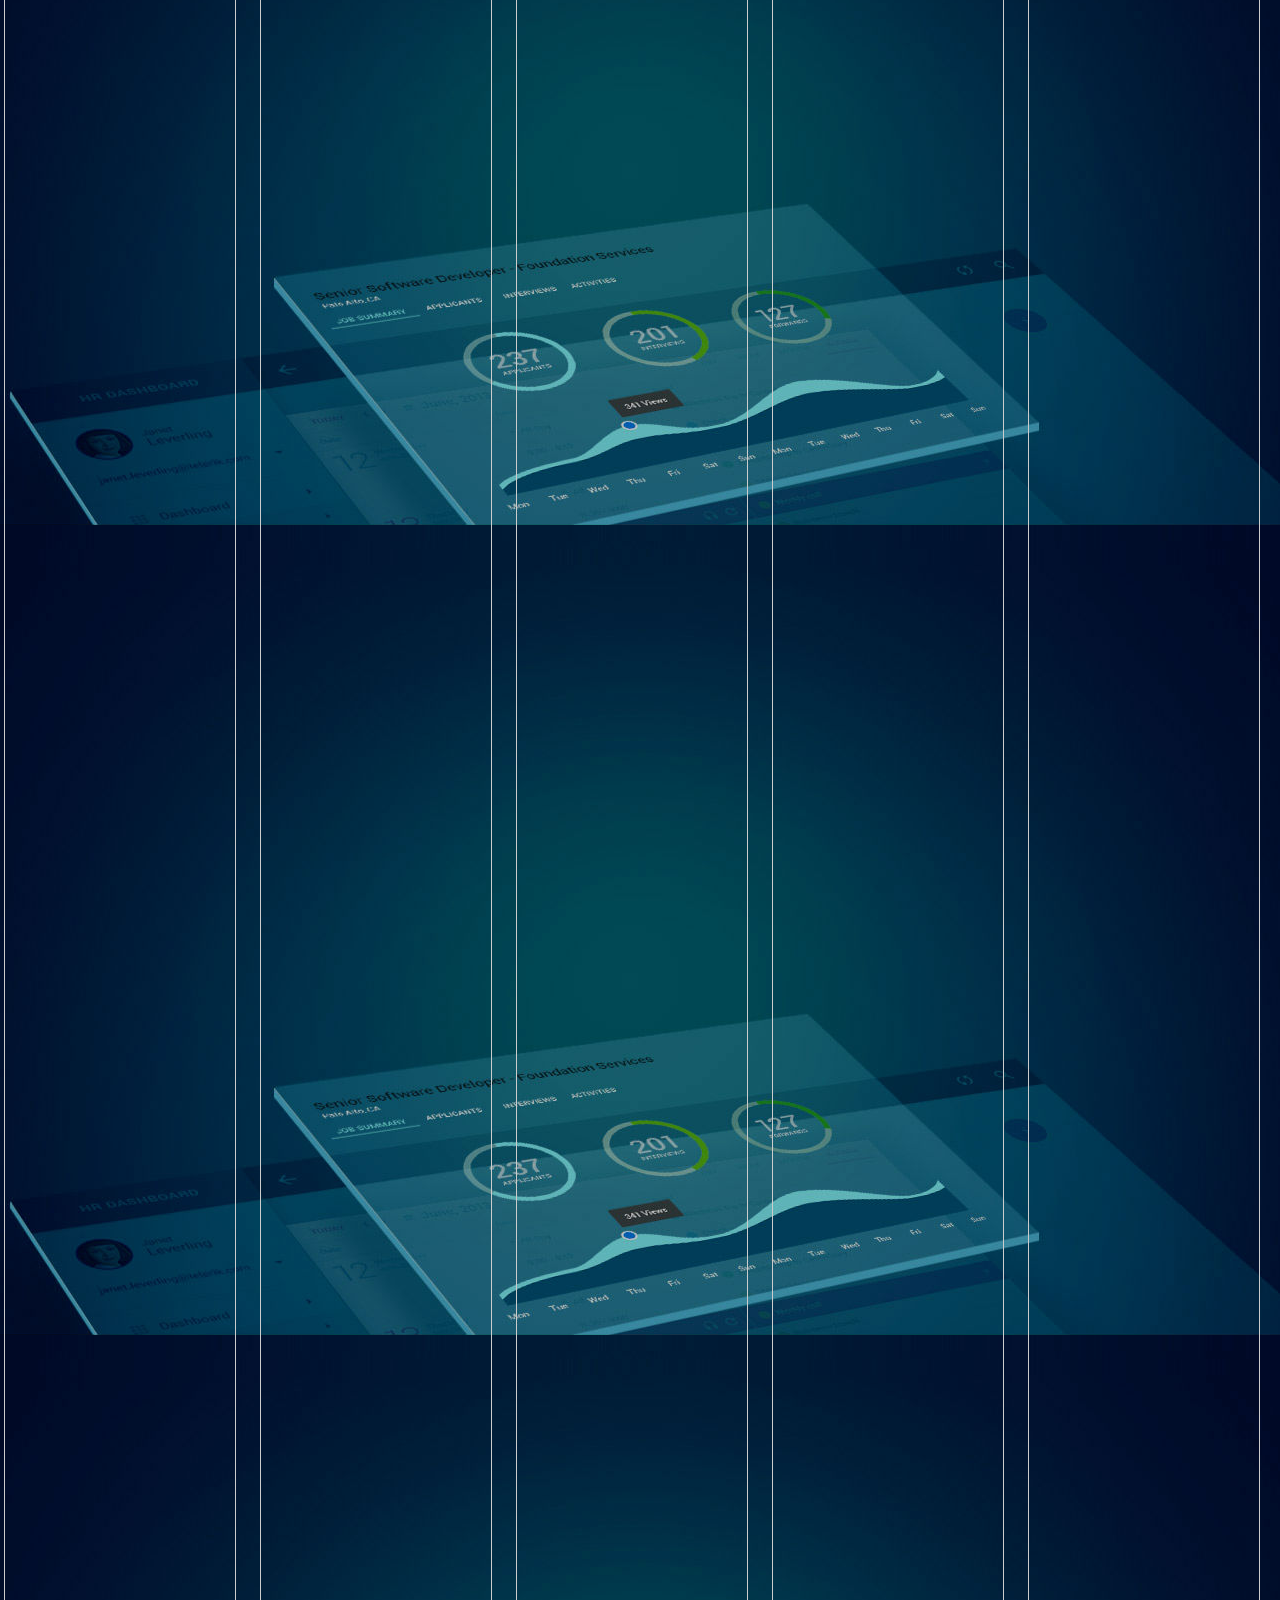
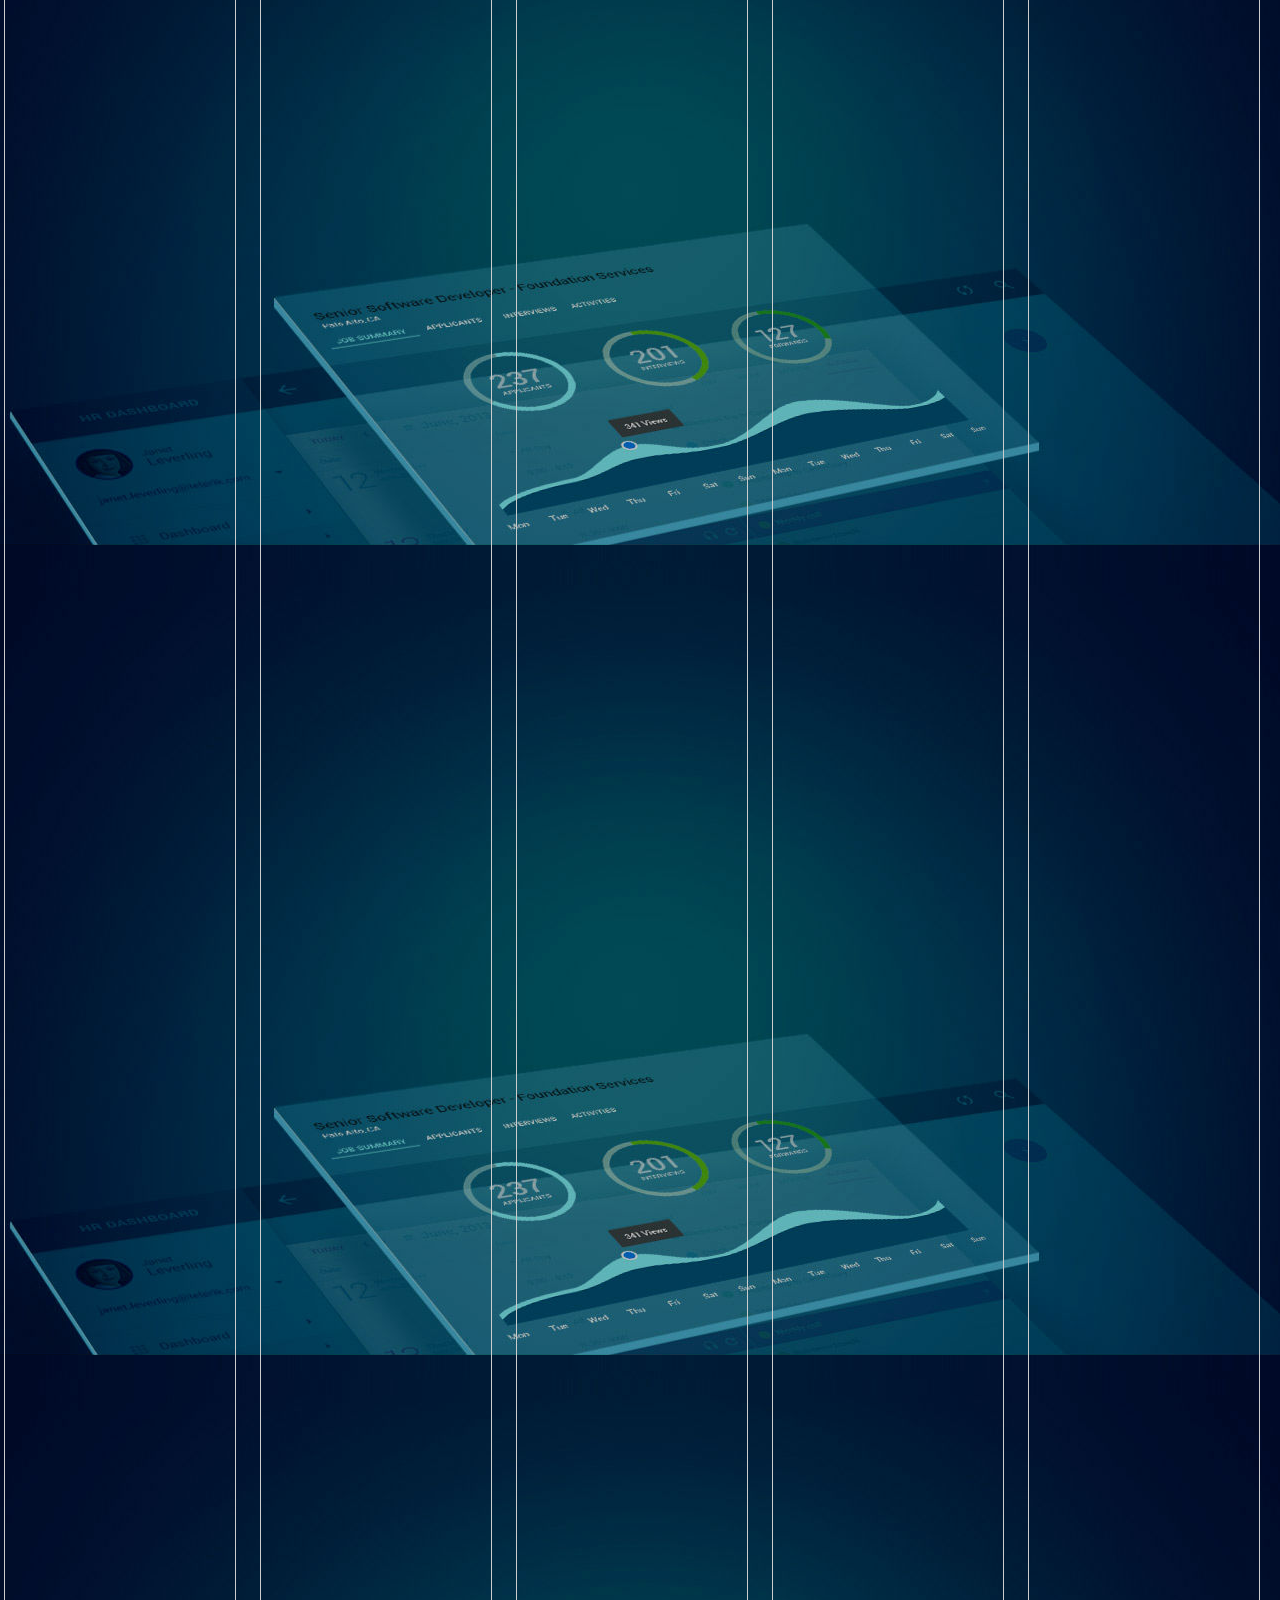
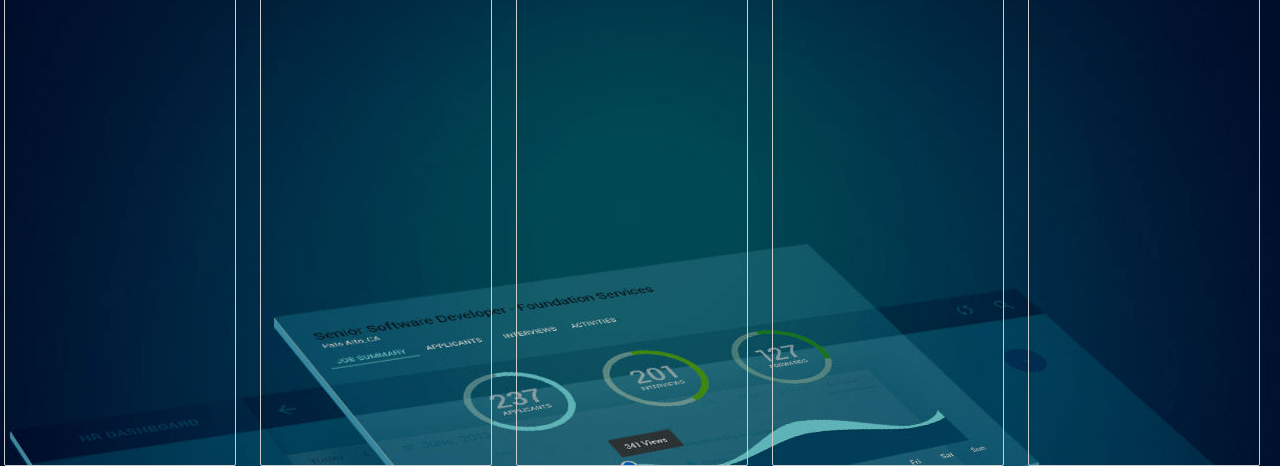
<file: webdesign/exercises/schedule.html>
<!DOCTYPE html>
<!-- 
	Author: Anthony Turner
	Course: Web Design 101
	File: Schedule.html 
	Description: Demonstrating absolute positioning, uses a course or event's time duration (length) for determining that course/event's spacing/height on the page. 
	It uses the events starting time to determine its vertical position on the page through absolute positioning and 'top' 
-->
<html>

<head>

	<title> My Schedule </title>
	<link rel="stylesheet" type="text/css" href="../css/schedule.css">

</head>

<body>

	<div class="wrapper">
		<div>
			<h1>My Fall 2015 University and Work Schedule</h1>

		</div>


		<div class="panel small" id="monday">
			<div class="panel-heading">
				<h2>Monday</h2>

			</div>

			<ul>
				<li class="web-programming"> 9:30am - 10:45am Web Programming</li>
				<li class="software-development-internship">11:00am - 5:00p: Software Development Internship</li>
				<li class="web-page-design">5:00p - 6:15p: Web Page Design</li>
			</ul>
		</div>

		<div class="panel small" id="tuesday">
			<div class="panel-heading">
				<h2>Tuesday</h2>

			</div>

			<ul>
				<li class="discrete">2:00 pm - 3:15 pm: Discrete and Continous Computer Algorithms</li>
				<li class="software-development-internship intern-time-two">3:30 pm - 6:20p: Software Development Internship</li>
				<li class="visual-programming">6:30 pm - 7:45p: Visual Programming</li>
			</ul>
		</div>

		<div class="panel small" id="wednesday">
			<div class="panel-heading">
				<h2>Wednesday</h2>

			</div>

			<ul>
				<li class="software-development-internship">11:00am - 5:00am: Software Development Internship</li>
				<li class="web-page-design">5:00p - 6:15pm: Web Page Design</li>

			</ul>
		</div>

		<div class="panel small" id="thursday">
			<div class="panel-heading">
				<h2>Thursday</h2>

			</div>

			<ul>
				<li class="web-programming">9:30am - 10:45am: Web Programming</li>
				<li class="software-development-internship intern-time-three">11:00am - 6:20pm: Software Development Internship</li>
				<li class="visual-programming">6:30p - 7:45pm: Visual Programming</li>
			</ul>
		</div>

		<div class="panel small" id="friday">
			<div class="panel-heading">
				<h2>Friday</h2>

			</div>

			<ul>
				<li class="discrete">2:00 pm - 3:15 pm: Descrete and Continous Computer Algorithms</li>
				<li class="software-development-internship intern-time-two">3:30 pm - 6:20p: Software Development Internship</li>
			</ul>
		</div>

	</div>

</body>

</html>
</file>
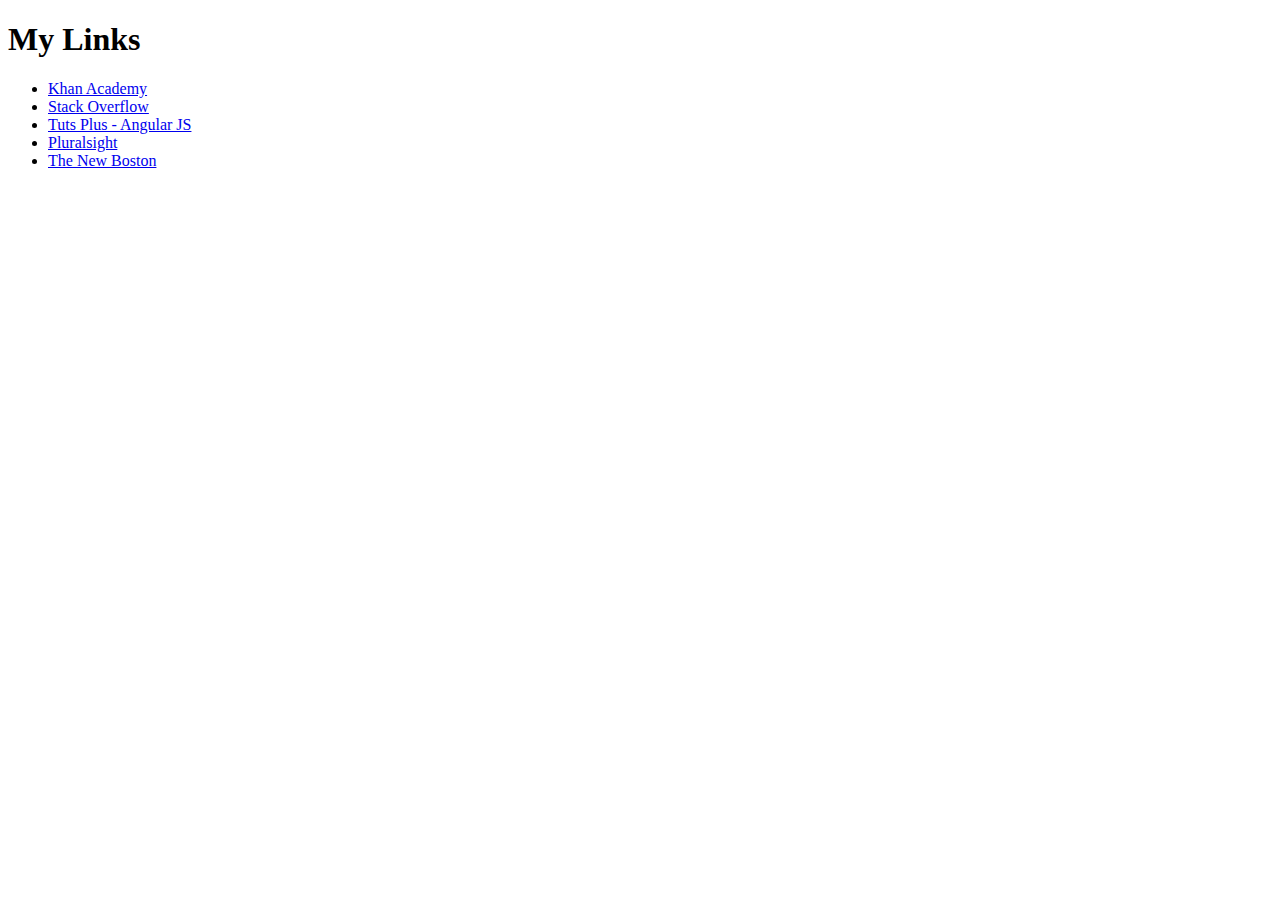
<file: webdesign/humans/links.html>
<!DOCTYPE html>
<html>
	<head>
		<title> My Links</title>
	</head>
	<body>
	
		<h1>My Links</h1>
		
		<ul>
			<li>
				<a href="http://www.khanacademy.org">Khan Academy</a>
			</li>
			
			<li>
				<a href="http://stackoverflow.com/">Stack Overflow</a>
			</li>
			
			<li>
				<a href="http://code.tutsplus.com/categories/angularjs">Tuts Plus - Angular JS</a>
			</li>
			
			<li>
				<a href="http://www.pluralsight.com/">Pluralsight</a>
			</li>
			
			<li>
				<a href="http://thenewboston.com/">The New Boston</a>
			</li>

		</ul>
		
		
	</body>
</html>
</file>
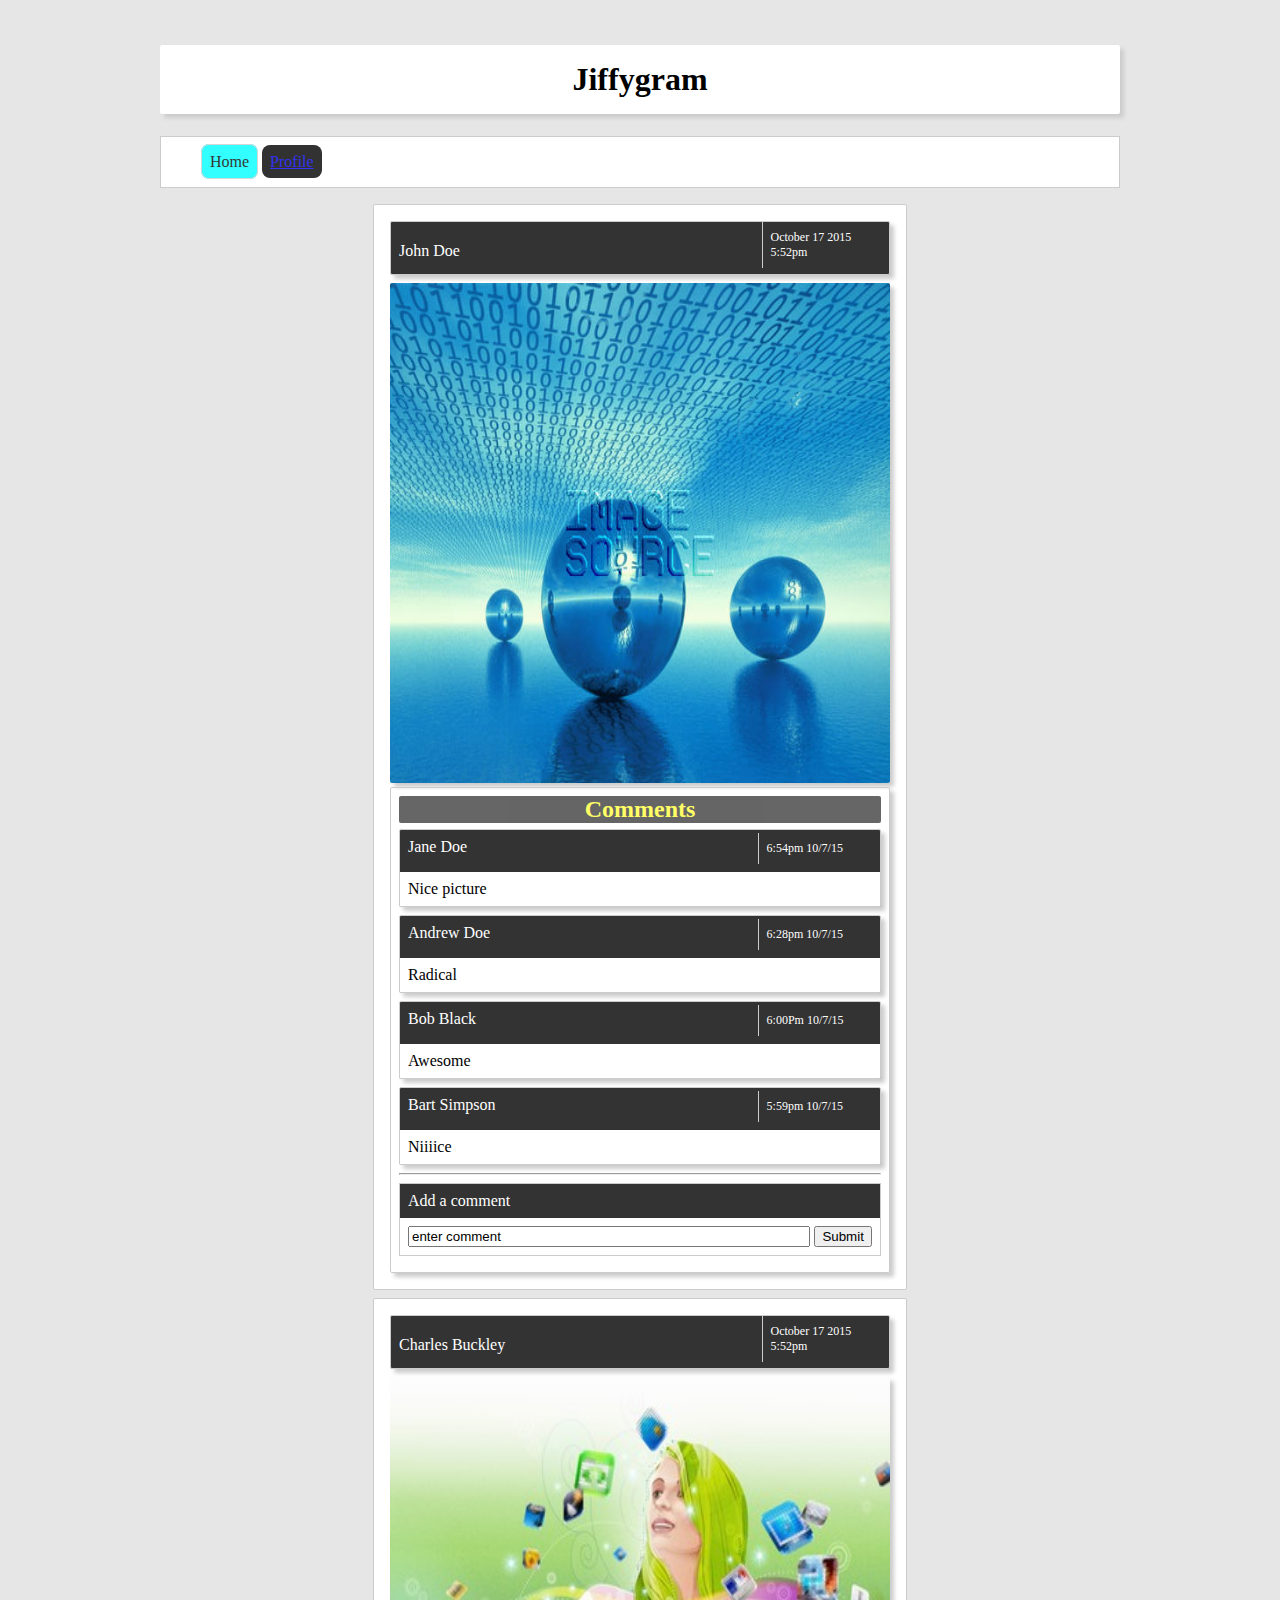
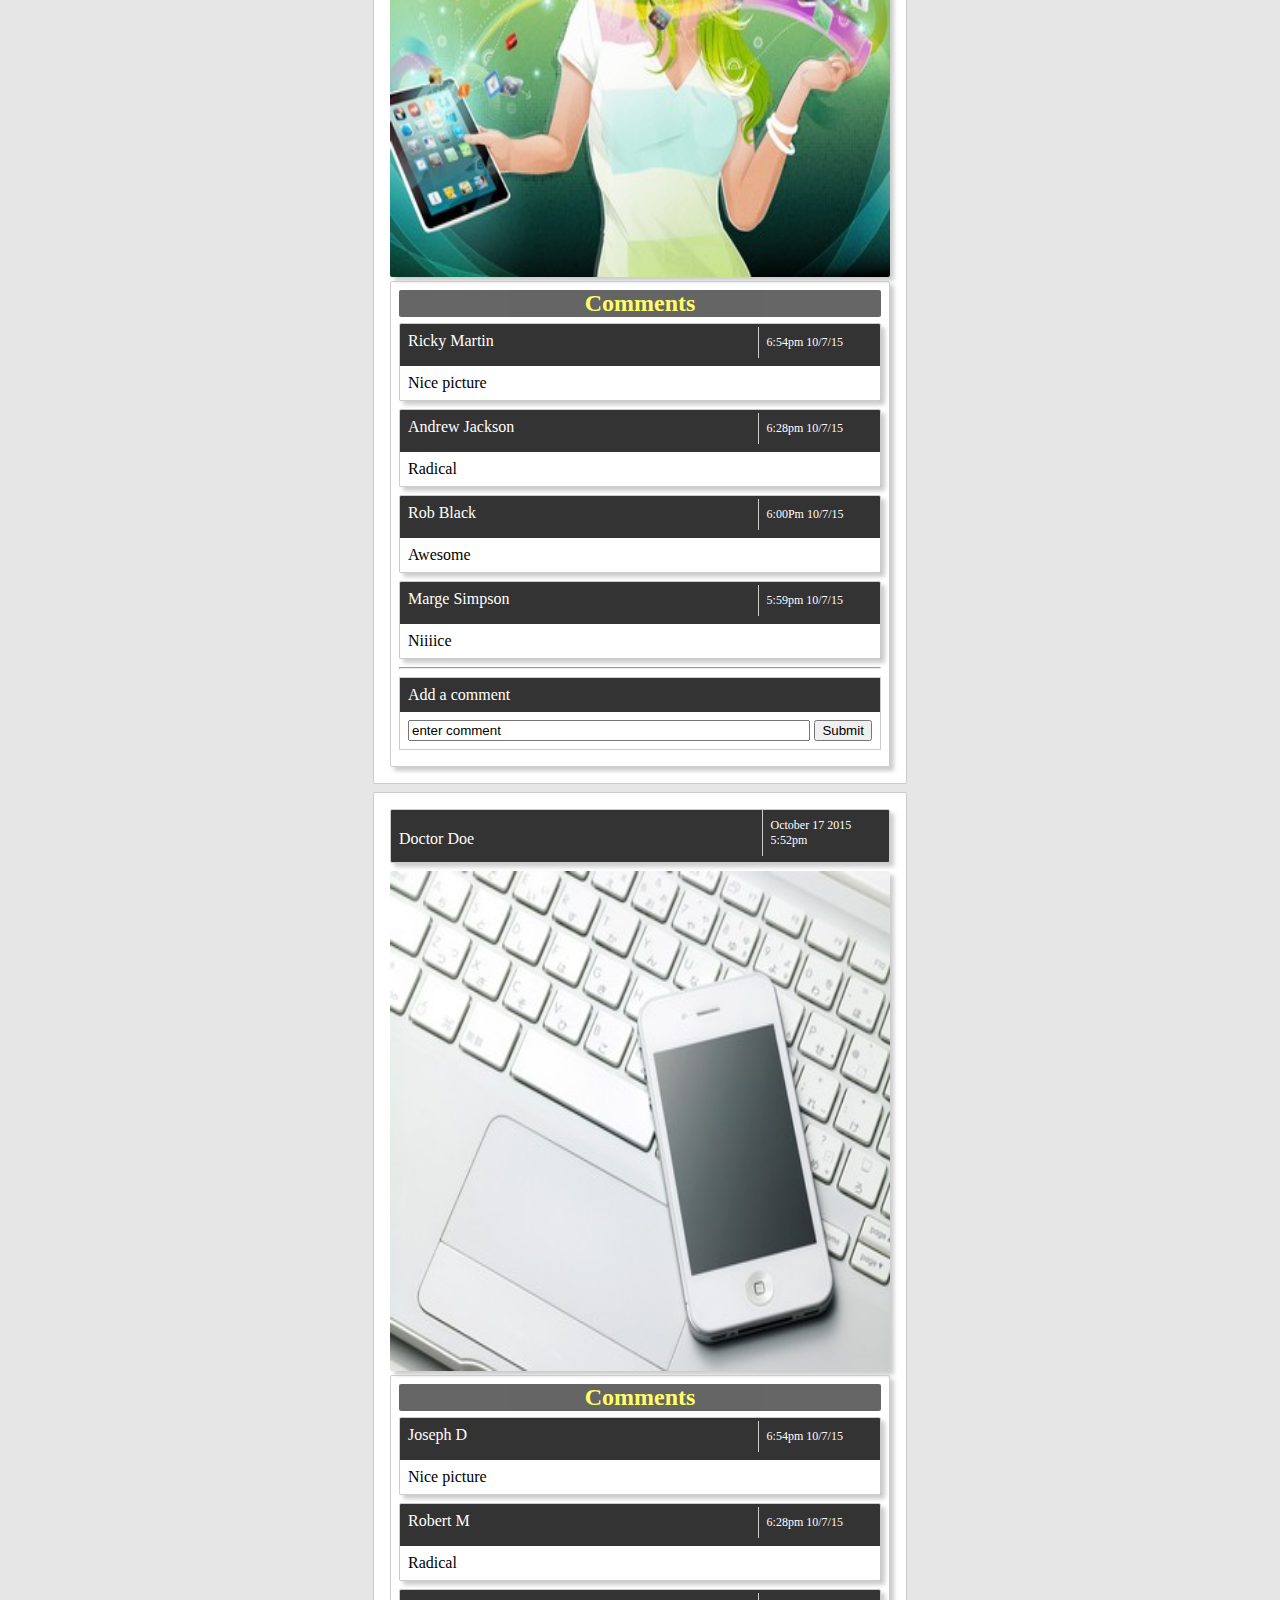
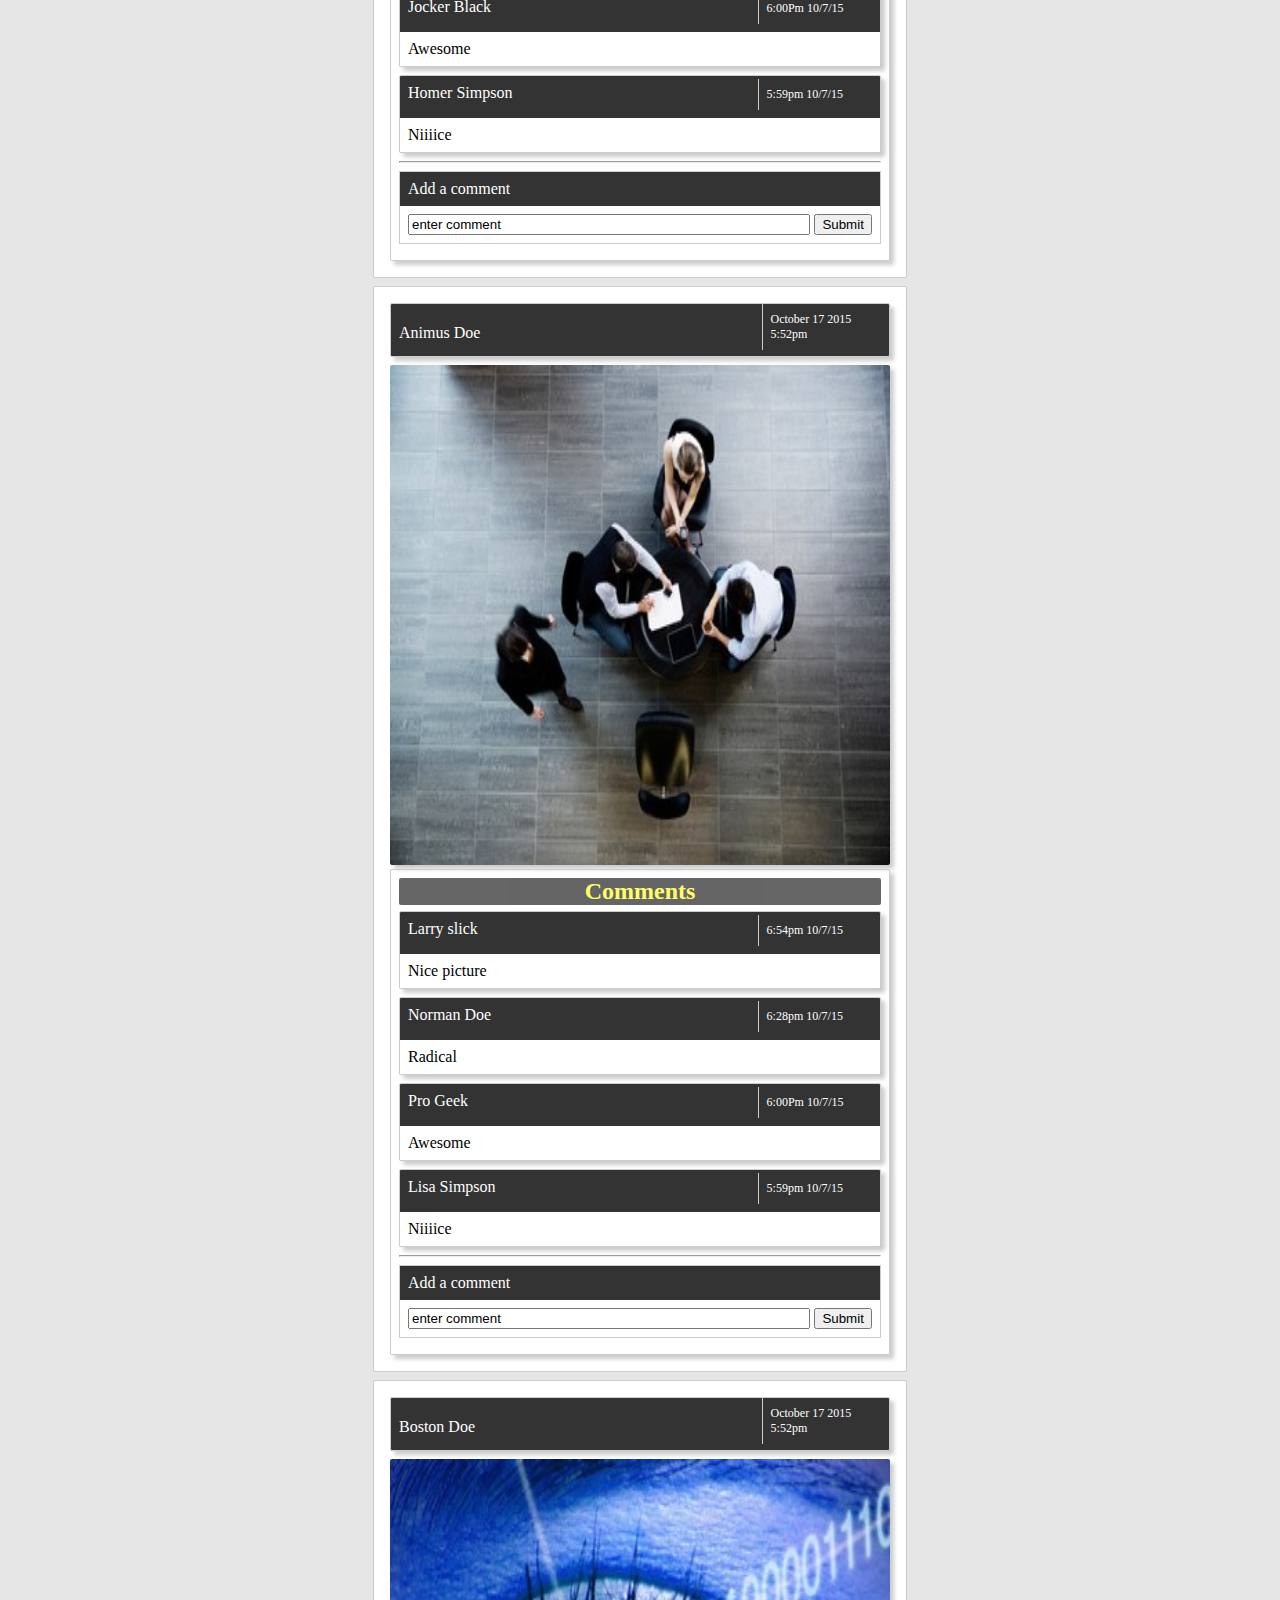
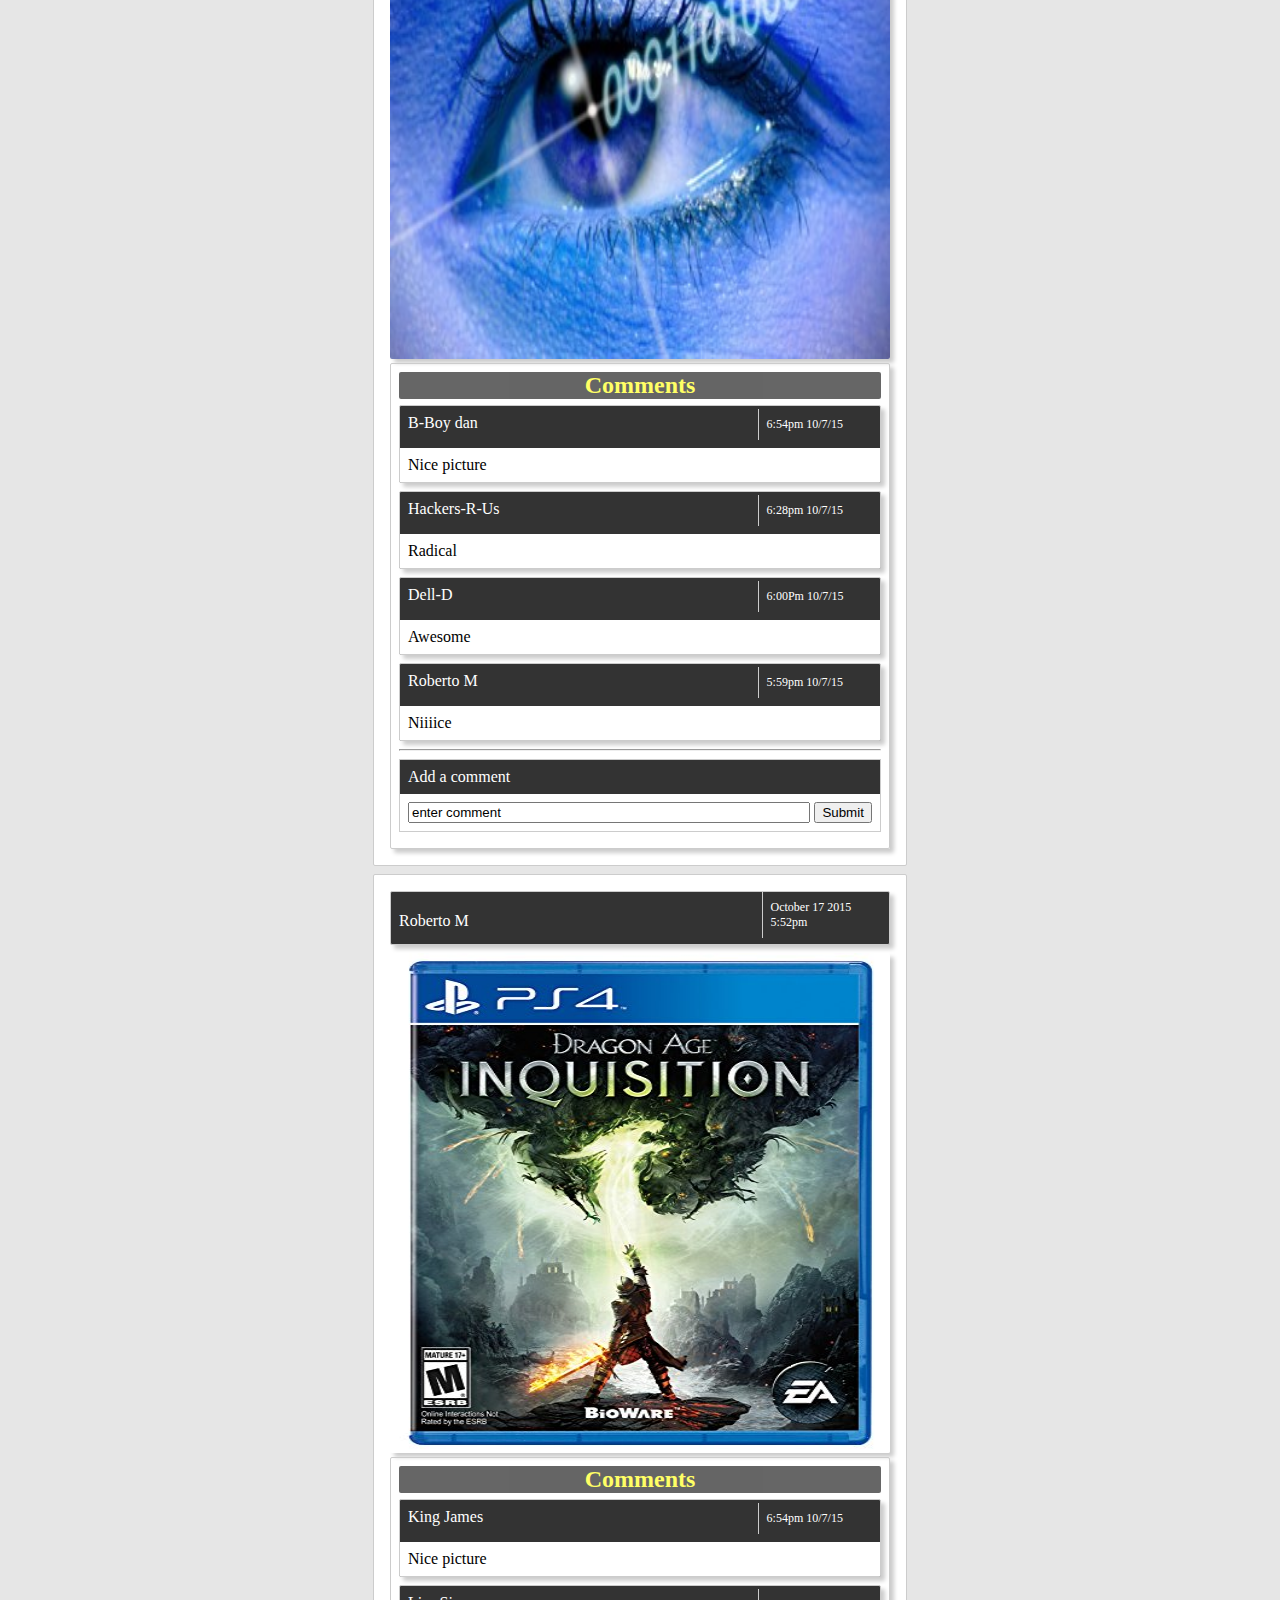
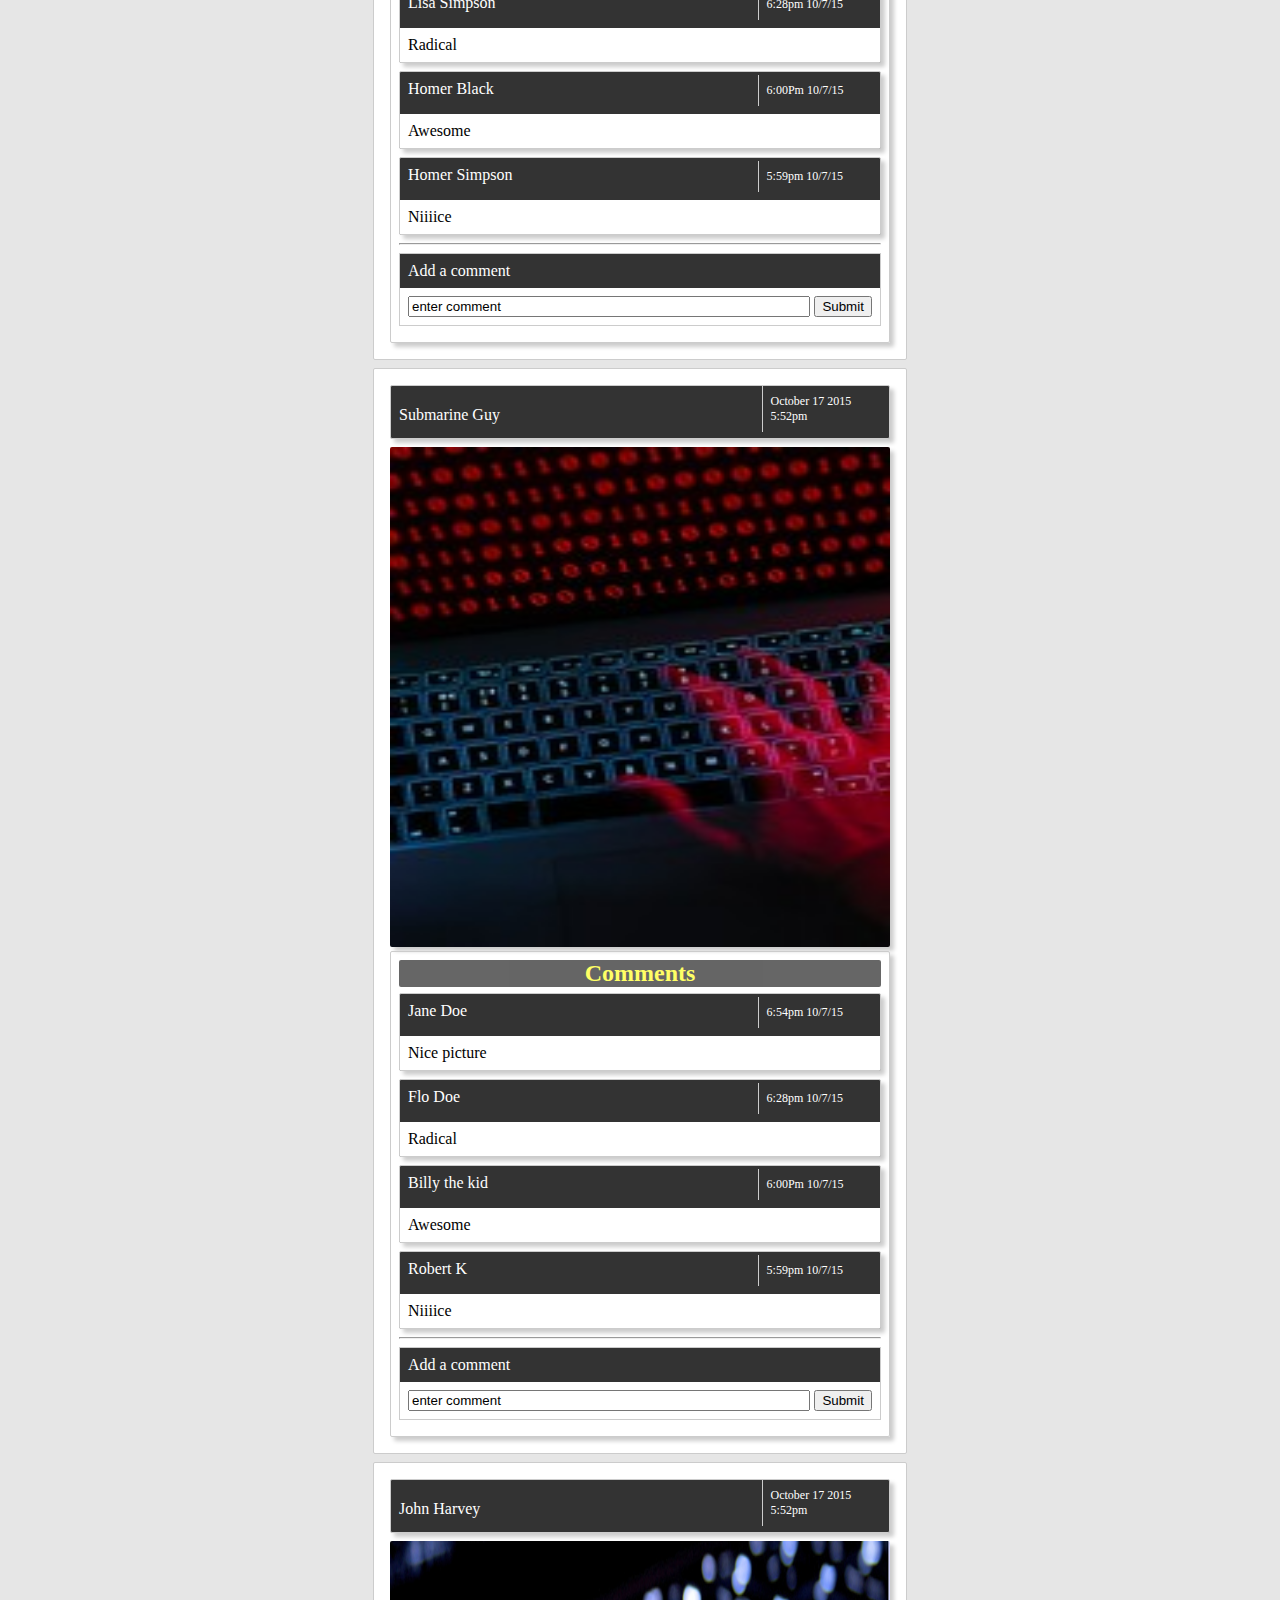
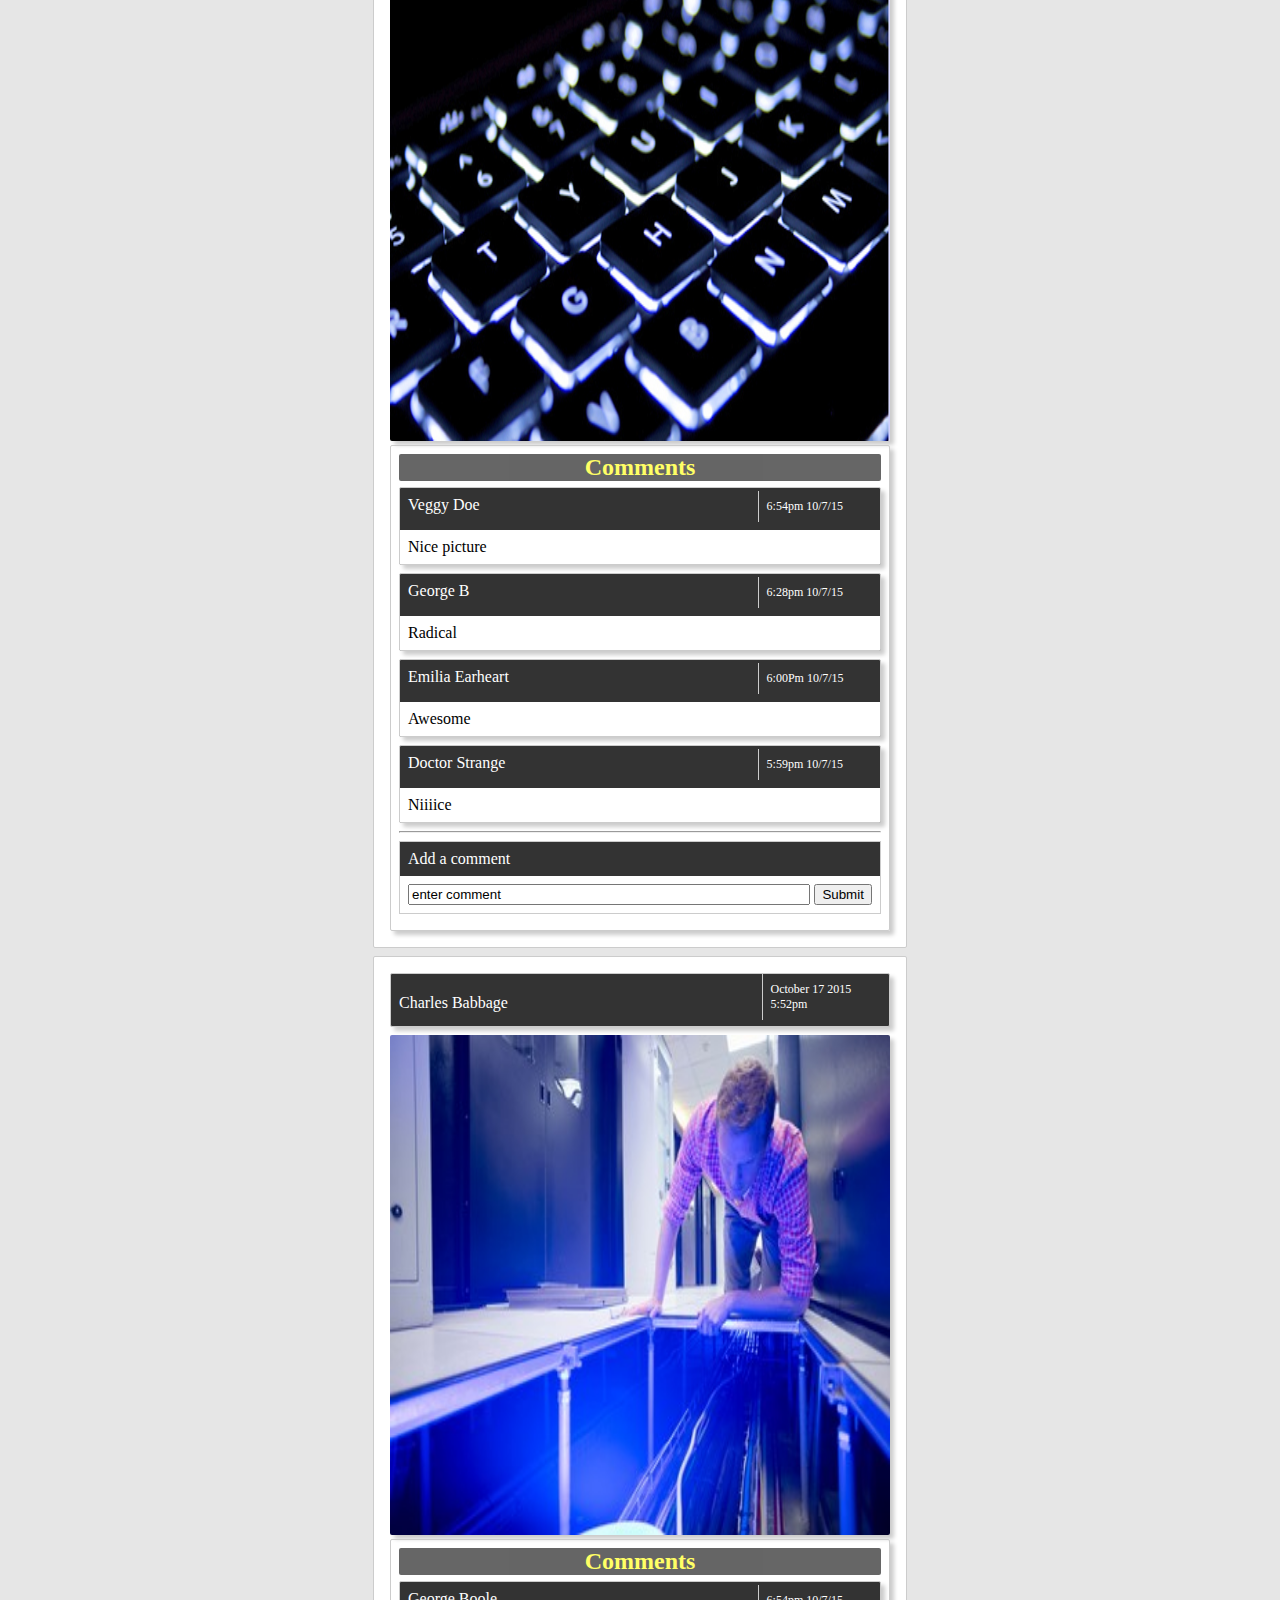
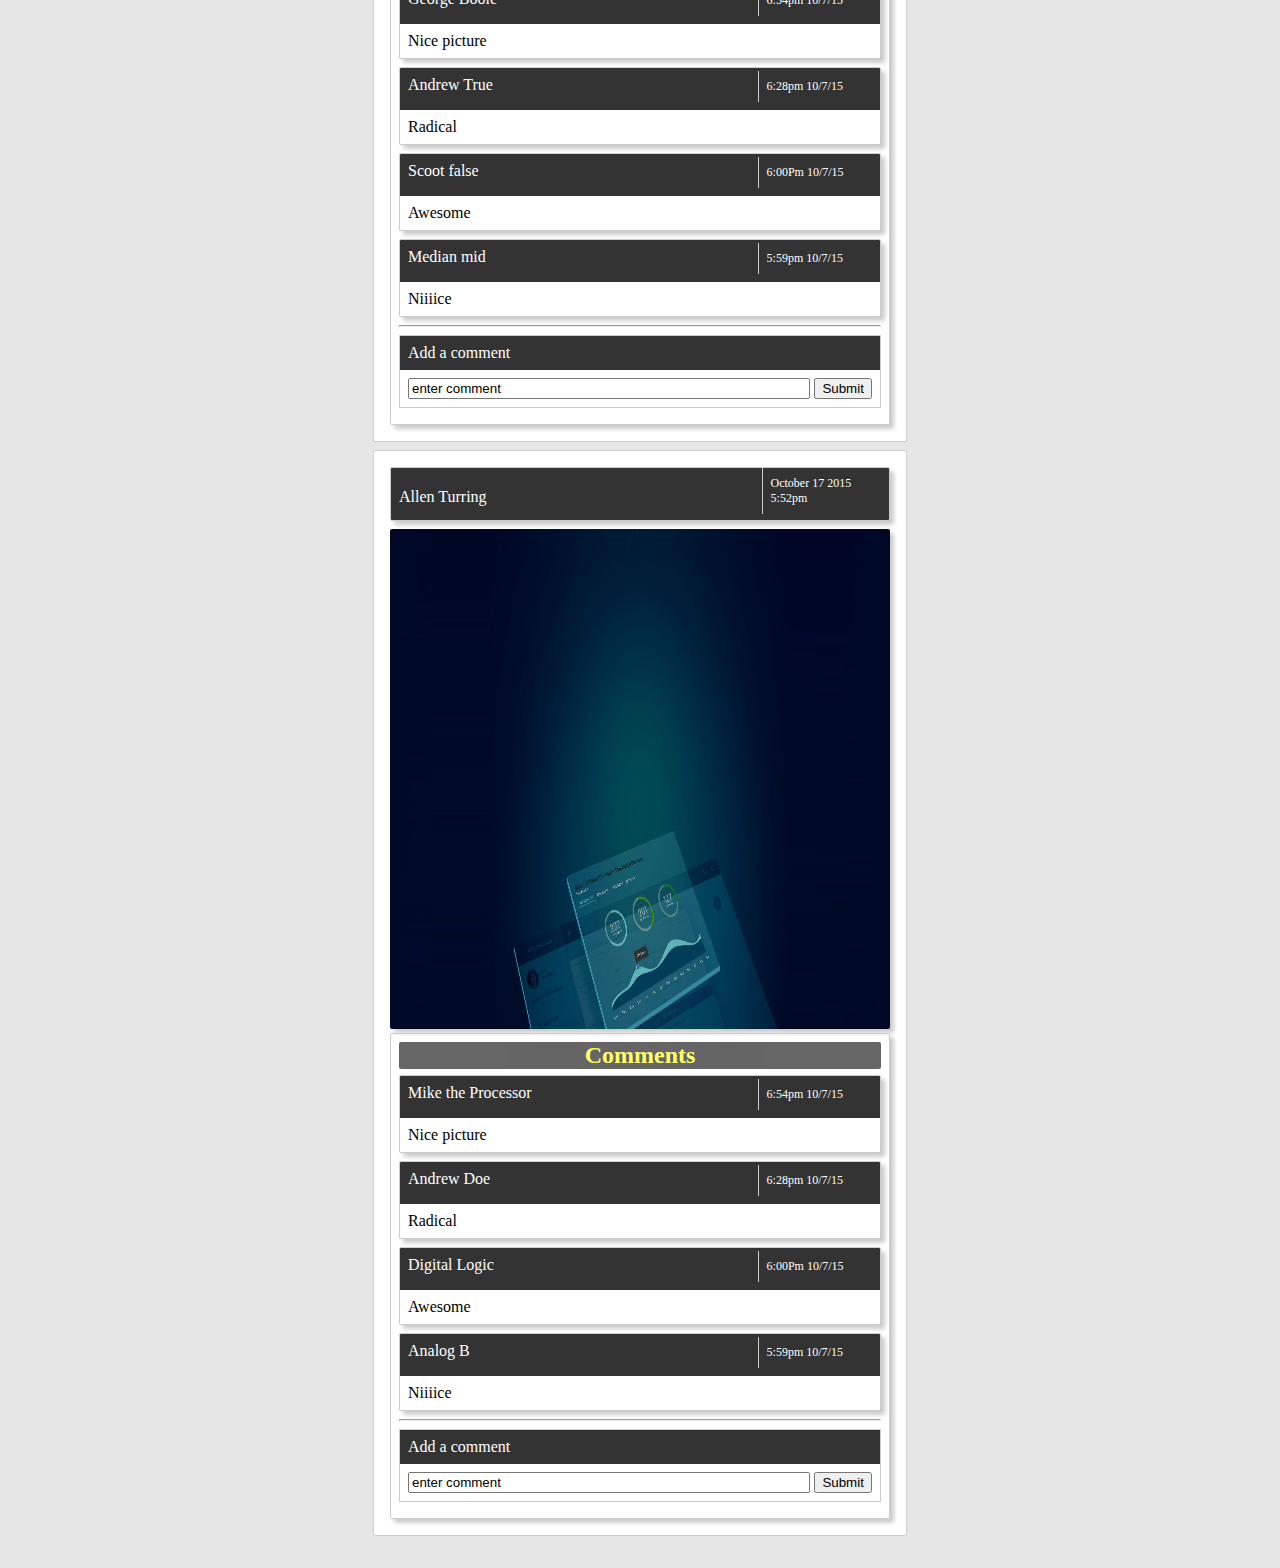
<file: webdesign/projects/jiffygram.html>
<!DOCTYPE html>
<html>

	<head>
	
		<title> Jiffygram </title>
		<link rel="stylesheet" href="jiffygram.css" type="text/css">
		
	</head>
	
	<body>
		
		<div id="wrapper">
			
			<h1 class="effects">Jiffygram</h1>
			<div class="navigation">
				<ul>
					<li class="active-link">Home</li>
					
					<li><a href="profile.html">Profile</a></li>
				</ul>
			</div>

			<div class="feed">
				
				<div class="feed-wrapper">
					<div class="poster-info-area effects">
						
						<span class="left-comment-column">John Doe</span>	<span class="right-comment-column">October 17 2015 <br>5:52pm</span>
						
					</div>
					<div class="photo-area">
						<img class="effects" src="images/code-1.jpg"/>
						
					</div>
					
					
					<div class="comments-info-area effects">
					
						<div class="transparent-background">
							<h2 class="">Comments</h2>	
						</div>
						<!-- comments -->
						<div class="user-info-area effects">
							
							<div>
								<span class="left-comment-column">Jane Doe</span>
								<span class="right-comment-column">6:54pm 10/7/15</span>
							</div>
							
							<div class="comment">

								Nice picture
							</div>
						</div>
						
						<div class="user-info-area effects">
							
							<div>
								<span class="left-comment-column">Andrew Doe</span>
								<span class="right-comment-column">6:28pm 10/7/15</span>
							</div>
							
							<div class="comment">
									
								Radical
							</div>
						</div>
						
						<div class="user-info-area effects">
							
							<div>
								<span class="left-comment-column">Bob Black</span>
								<span class="right-comment-column">6:00Pm 10/7/15</span>
							</div>
							
							<div class="comment">

								Awesome
							</div>
						</div>
						
						<div class="user-info-area effects">
							
							<div>
								<span class="left-comment-column">Bart Simpson</span>
								<span class="right-comment-column">5:59pm 10/7/15</span>
							</div>
							
							<div class="comment">

								 Niiiice
							</div>
						</div>
						
						
						
						<!-- end comments -->
						
						<hr>
						
						<div class="user-info-area">

							<div>
								<span class="left-comment-column">Add a comment</span>
							</div>			
							
							<div class="comment">
							<input id="add-comment" type="text" value="enter comment"/>
								<input type="submit"/>
								</div>
							
						</div>
						
					</div>
					
				
				</div>
				
			</div> <!-- Ends post -->
			
			<div class="feed">
				
				<div class="feed-wrapper">
					<div class="poster-info-area effects">
						
						<span class="left-comment-column">Charles Buckley</span>	<span class="right-comment-column">October 17 2015 <br>5:52pm</span>
						
					</div>
					<div class="photo-area">
						<img class="effects" src="images/tablet.jpg"/>
						
					</div>
					
					
					<div class="comments-info-area effects">
					
						<div class="transparent-background">
							<h2 class="">Comments</h2>	
						</div>
						<!-- comments -->
						<div class="user-info-area effects">
							
							<div>
								<span class="left-comment-column">Ricky Martin</span>
								<span class="right-comment-column">6:54pm 10/7/15</span>
							</div>
							
							<div class="comment">

								Nice picture
							</div>
						</div>
						
						<div class="user-info-area effects">
							
							<div>
								<span class="left-comment-column">Andrew Jackson</span>
								<span class="right-comment-column">6:28pm 10/7/15</span>
							</div>
							
							<div class="comment">
									
								Radical
							</div>
						</div>
						
						<div class="user-info-area effects">
							
							<div>
								<span class="left-comment-column">Rob Black</span>
								<span class="right-comment-column">6:00Pm 10/7/15</span>
							</div>
							
							<div class="comment">

								Awesome
							</div>
						</div>
						
						<div class="user-info-area effects">
							
							<div>
								<span class="left-comment-column">Marge Simpson</span>
								<span class="right-comment-column">5:59pm 10/7/15</span>
							</div>
							
							<div class="comment">

								 Niiiice
							</div>
						</div>
						
						
						
						<!-- end comments -->
						
						<hr>
						
						<div class="user-info-area">

							<div>
								<span class="left-comment-column">Add a comment</span>
							</div>			
							
							<div class="comment">
							<input id="add-comment" type="text" value="enter comment"/>
								<input type="submit"/>
								</div>
							
						</div>
						
					</div>
					
				
				</div>
				
			</div> <!-- Ends post -->
			
						<div class="feed">
				
				<div class="feed-wrapper">
					<div class="poster-info-area effects">
						
						<span class="left-comment-column">Doctor Doe</span>	<span class="right-comment-column">October 17 2015 <br>5:52pm</span>
						
					</div>
					<div class="photo-area">
						<img class="effects" src="images/cell.jpg"/>
						
					</div>
					
					
					<div class="comments-info-area effects">
					
						<div class="transparent-background">
							<h2 class="">Comments</h2>	
						</div>
						<!-- comments -->
						<div class="user-info-area effects">
							
							<div>
								<span class="left-comment-column">Joseph D</span>
								<span class="right-comment-column">6:54pm 10/7/15</span>
							</div>
							
							<div class="comment">

								Nice picture
							</div>
						</div>
						
						<div class="user-info-area effects">
							
							<div>
								<span class="left-comment-column">Robert M</span>
								<span class="right-comment-column">6:28pm 10/7/15</span>
							</div>
							
							<div class="comment">
									
								Radical
							</div>
						</div>
						
						<div class="user-info-area effects">
							
							<div>
								<span class="left-comment-column">Jocker Black</span>
								<span class="right-comment-column">6:00Pm 10/7/15</span>
							</div>
							
							<div class="comment">

								Awesome
							</div>
						</div>
						
						<div class="user-info-area effects">
							
							<div>
								<span class="left-comment-column">Homer Simpson</span>
								<span class="right-comment-column">5:59pm 10/7/15</span>
							</div>
							
							<div class="comment">

								 Niiiice
							</div>
						</div>
						
						
						
						<!-- end comments -->
						
						<hr>
						
						<div class="user-info-area">

							<div>
								<span class="left-comment-column">Add a comment</span>
							</div>			
							
							<div class="comment">
							<input id="add-comment" type="text" value="enter comment"/>
								<input type="submit"/>
								</div>
							
						</div>
						
					</div>
					
				
				</div>
				
			</div> <!-- Ends post -->
			
						<div class="feed">
				
				<div class="feed-wrapper">
					<div class="poster-info-area effects">
						
						<span class="left-comment-column">Animus Doe</span>	<span class="right-comment-column">October 17 2015 <br>5:52pm</span>
						
					</div>
					<div class="photo-area">
						<img class="effects" src="images/meeting.jpg"/>
						
					</div>
					
					
					<div class="comments-info-area effects">
					
						<div class="transparent-background">
							<h2 class="">Comments</h2>	
						</div>
						<!-- comments -->
						<div class="user-info-area effects">
							
							<div>
								<span class="left-comment-column">Larry slick</span>
								<span class="right-comment-column">6:54pm 10/7/15</span>
							</div>
							
							<div class="comment">

								Nice picture
							</div>
						</div>
						
						<div class="user-info-area effects">
							
							<div>
								<span class="left-comment-column">Norman Doe</span>
								<span class="right-comment-column">6:28pm 10/7/15</span>
							</div>
							
							<div class="comment">
									
								Radical
							</div>
						</div>
						
						<div class="user-info-area effects">
							
							<div>
								<span class="left-comment-column">Pro Geek</span>
								<span class="right-comment-column">6:00Pm 10/7/15</span>
							</div>
							
							<div class="comment">

								Awesome
							</div>
						</div>
						
						<div class="user-info-area effects">
							
							<div>
								<span class="left-comment-column">Lisa Simpson</span>
								<span class="right-comment-column">5:59pm 10/7/15</span>
							</div>
							
							<div class="comment">

								 Niiiice
							</div>
						</div>
						
						
						
						<!-- end comments -->
						
						<hr>
						
						<div class="user-info-area">

							<div>
								<span class="left-comment-column">Add a comment</span>
							</div>			
							
							<div class="comment">
							<input id="add-comment" type="text" value="enter comment"/>
								<input type="submit"/>
								</div>
							
						</div>
						
					</div>
					
				
				</div>
				
			</div> <!-- Ends post -->
			
						<div class="feed">
				
				<div class="feed-wrapper">
					<div class="poster-info-area effects">
						
						<span class="left-comment-column">Boston Doe</span>	<span class="right-comment-column">October 17 2015 <br>5:52pm</span>
						
					</div>
					<div class="photo-area">
						<img class="effects" src="images/binary-eye.jpg"/>
						
					</div>
					
					
					<div class="comments-info-area effects">
					
						<div class="transparent-background">
							<h2 class="">Comments</h2>	
						</div>
						<!-- comments -->
						<div class="user-info-area effects">
							
							<div>
								<span class="left-comment-column">B-Boy dan</span>
								<span class="right-comment-column">6:54pm 10/7/15</span>
							</div>
							
							<div class="comment">

								Nice picture
							</div>
						</div>
						
						<div class="user-info-area effects">
							
							<div>
								<span class="left-comment-column">Hackers-R-Us</span>
								<span class="right-comment-column">6:28pm 10/7/15</span>
							</div>
							
							<div class="comment">
									
								Radical
							</div>
						</div>
						
						<div class="user-info-area effects">
							
							<div>
								<span class="left-comment-column">Dell-D</span>
								<span class="right-comment-column">6:00Pm 10/7/15</span>
							</div>
							
							<div class="comment">

								Awesome
							</div>
						</div>
						
						<div class="user-info-area effects">
							
							<div>
								<span class="left-comment-column">Roberto M</span>
								<span class="right-comment-column">5:59pm 10/7/15</span>
							</div>
							
							<div class="comment">

								 Niiiice
							</div>
						</div>
						
						
						
						<!-- end comments -->
						
						<hr>
						
						<div class="user-info-area">

							<div>
								<span class="left-comment-column">Add a comment</span>
							</div>			
							
							<div class="comment">
							<input id="add-comment" type="text" value="enter comment"/>
								<input type="submit"/>
								</div>
							
						</div>
						
					</div>
					
				
				</div>
				
			</div> <!-- Ends post -->
			
						<div class="feed">
				
				<div class="feed-wrapper">
					<div class="poster-info-area effects">
						
						<span class="left-comment-column">Roberto M</span>	<span class="right-comment-column">October 17 2015 <br>5:52pm</span>
						
					</div>
					<div class="photo-area">
						<img class="effects" src="images/dragon-age-inquisition.jpg"/>
						
					</div>
					
					
					<div class="comments-info-area effects">
					
						<div class="transparent-background">
							<h2 class="">Comments</h2>	
						</div>
						<!-- comments -->
						<div class="user-info-area effects">
							
							<div>
								<span class="left-comment-column">King James</span>
								<span class="right-comment-column">6:54pm 10/7/15</span>
							</div>
							
							<div class="comment">

								Nice picture
							</div>
						</div>
						
						<div class="user-info-area effects">
							
							<div>
								<span class="left-comment-column">Lisa Simpson</span>
								<span class="right-comment-column">6:28pm 10/7/15</span>
							</div>
							
							<div class="comment">
									
								Radical
							</div>
						</div>
						
						<div class="user-info-area effects">
							
							<div>
								<span class="left-comment-column">Homer Black</span>
								<span class="right-comment-column">6:00Pm 10/7/15</span>
							</div>
							
							<div class="comment">

								Awesome
							</div>
						</div>
						
						<div class="user-info-area effects">
							
							<div>
								<span class="left-comment-column">Homer Simpson</span>
								<span class="right-comment-column">5:59pm 10/7/15</span>
							</div>
							
							<div class="comment">

								 Niiiice
							</div>
						</div>
						
						
						
						<!-- end comments -->
						
						<hr>
						
						<div class="user-info-area">

							<div>
								<span class="left-comment-column">Add a comment</span>
							</div>			
							
							<div class="comment">
							<input id="add-comment" type="text" value="enter comment"/>
								<input type="submit"/>
								</div>
							
						</div>
						
					</div>
					
				
				</div>
				
			</div> <!-- Ends post -->
			
						<div class="feed">
				
				<div class="feed-wrapper">
					<div class="poster-info-area effects">
						
						<span class="left-comment-column">Submarine Guy</span>	<span class="right-comment-column">October 17 2015 <br>5:52pm</span>
						
					</div>
					<div class="photo-area">
						<img class="effects" src="images/glow-keyboard.jpg"/>
						
					</div>
					
					
					<div class="comments-info-area effects">
					
						<div class="transparent-background">
							<h2 class="">Comments</h2>	
						</div>
						<!-- comments -->
						<div class="user-info-area effects">
							
							<div>
								<span class="left-comment-column">Jane Doe</span>
								<span class="right-comment-column">6:54pm 10/7/15</span>
							</div>
							
							<div class="comment">

								Nice picture
							</div>
						</div>
						
						<div class="user-info-area effects">
							
							<div>
								<span class="left-comment-column">Flo Doe</span>
								<span class="right-comment-column">6:28pm 10/7/15</span>
							</div>
							
							<div class="comment">
									
								Radical
							</div>
						</div>
						
						<div class="user-info-area effects">
							
							<div>
								<span class="left-comment-column">Billy the kid</span>
								<span class="right-comment-column">6:00Pm 10/7/15</span>
							</div>
							
							<div class="comment">

								Awesome
							</div>
						</div>
						
						<div class="user-info-area effects">
							
							<div>
								<span class="left-comment-column">Robert K</span>
								<span class="right-comment-column">5:59pm 10/7/15</span>
							</div>
							
							<div class="comment">

								 Niiiice
							</div>
						</div>
						
						
						
						<!-- end comments -->
						
						<hr>
						
						<div class="user-info-area">

							<div>
								<span class="left-comment-column">Add a comment</span>
							</div>			
							
							<div class="comment">
							<input id="add-comment" type="text" value="enter comment"/>
								<input type="submit"/>
								</div>
							
						</div>
						
					</div>
					
				
				</div>
				
			</div> <!-- Ends post -->
			
						<div class="feed">
				
				<div class="feed-wrapper">
					<div class="poster-info-area effects">
						
						<span class="left-comment-column">John Harvey</span>	<span class="right-comment-column">October 17 2015 <br>5:52pm</span>
						
					</div>
					<div class="photo-area">
						<img class="effects" src="images/keyboard.jpg"/>
						
					</div>
					
					
					<div class="comments-info-area effects">
					
						<div class="transparent-background">
							<h2 class="">Comments</h2>	
						</div>
						<!-- comments -->
						<div class="user-info-area effects">
							
							<div>
								<span class="left-comment-column">Veggy Doe</span>
								<span class="right-comment-column">6:54pm 10/7/15</span>
							</div>
							
							<div class="comment">

								Nice picture
							</div>
						</div>
						
						<div class="user-info-area effects">
							
							<div>
								<span class="left-comment-column">George B</span>
								<span class="right-comment-column">6:28pm 10/7/15</span>
							</div>
							
							<div class="comment">
									
								Radical
							</div>
						</div>
						
						<div class="user-info-area effects">
							
							<div>
								<span class="left-comment-column">Emilia Earheart</span>
								<span class="right-comment-column">6:00Pm 10/7/15</span>
							</div>
							
							<div class="comment">

								Awesome
							</div>
						</div>
						
						<div class="user-info-area effects">
							
							<div>
								<span class="left-comment-column">Doctor Strange</span>
								<span class="right-comment-column">5:59pm 10/7/15</span>
							</div>
							
							<div class="comment">

								 Niiiice
							</div>
						</div>
						
						
						
						<!-- end comments -->
						
						<hr>
						
						<div class="user-info-area">

							<div>
								<span class="left-comment-column">Add a comment</span>
							</div>			
							
							<div class="comment">
							<input id="add-comment" type="text" value="enter comment"/>
								<input type="submit"/>
								</div>
							
						</div>
						
					</div>
					
				
				</div>
				
			</div> <!-- Ends post -->
			
						<div class="feed">
				
				<div class="feed-wrapper">
					<div class="poster-info-area effects">
						
						<span class="left-comment-column">Charles Babbage</span>	<span class="right-comment-column">October 17 2015 <br>5:52pm</span>
						
					</div>
					<div class="photo-area">
						<img class="effects" src="images/blueTech.jpg"/>
						
					</div>
					
					
					<div class="comments-info-area effects">
					
						<div class="transparent-background">
							<h2 class="">Comments</h2>	
						</div>
						<!-- comments -->
						<div class="user-info-area effects">
							
							<div>
								<span class="left-comment-column">George Boole</span>
								<span class="right-comment-column">6:54pm 10/7/15</span>
							</div>
							
							<div class="comment">

								Nice picture
							</div>
						</div>
						
						<div class="user-info-area effects">
							
							<div>
								<span class="left-comment-column">Andrew True</span>
								<span class="right-comment-column">6:28pm 10/7/15</span>
							</div>
							
							<div class="comment">
									
								Radical
							</div>
						</div>
						
						<div class="user-info-area effects">
							
							<div>
								<span class="left-comment-column">Scoot false</span>
								<span class="right-comment-column">6:00Pm 10/7/15</span>
							</div>
							
							<div class="comment">

								Awesome
							</div>
						</div>
						
						<div class="user-info-area effects">
							
							<div>
								<span class="left-comment-column">Median mid</span>
								<span class="right-comment-column">5:59pm 10/7/15</span>
							</div>
							
							<div class="comment">

								 Niiiice
							</div>
						</div>
						
						
						
						<!-- end comments -->
						
						<hr>
						
						<div class="user-info-area">

							<div>
								<span class="left-comment-column">Add a comment</span>
							</div>			
							
							<div class="comment">
							<input id="add-comment" type="text" value="enter comment"/>
								<input type="submit"/>
								</div>
							
						</div>
						
					</div>
					
				
				</div>
				
			</div> <!-- Ends post -->
			
						<div class="feed">
				
				<div class="feed-wrapper">
					<div class="poster-info-area effects">
						
						<span class="left-comment-column">Allen Turring</span>	<span class="right-comment-column">October 17 2015 <br>5:52pm</span>
						
					</div>
					<div class="photo-area">
						<img class="effects" src="images/kendo-bg-two.jpg"/>
						
					</div>
					
					
					<div class="comments-info-area effects">
					
						<div class="transparent-background">
							<h2 class="">Comments</h2>	
						</div>
						<!-- comments -->
						<div class="user-info-area effects">
							
							<div>
								<span class="left-comment-column">Mike the Processor</span>
								<span class="right-comment-column">6:54pm 10/7/15</span>
							</div>
							
							<div class="comment">

								Nice picture
							</div>
						</div>
						
						<div class="user-info-area effects">
							
							<div>
								<span class="left-comment-column">Andrew Doe</span>
								<span class="right-comment-column">6:28pm 10/7/15</span>
							</div>
							
							<div class="comment">
									
								Radical
							</div>
						</div>
						
						<div class="user-info-area effects">
							
							<div>
								<span class="left-comment-column">Digital Logic</span>
								<span class="right-comment-column">6:00Pm 10/7/15</span>
							</div>
							
							<div class="comment">

								Awesome
							</div>
						</div>
						
						<div class="user-info-area effects">
							
							<div>
								<span class="left-comment-column">Analog B</span>
								<span class="right-comment-column">5:59pm 10/7/15</span>
							</div>
							
							<div class="comment">

								 Niiiice
							</div>
						</div>
						
						
						
						<!-- end comments -->
						
						<hr>
						
						<div class="user-info-area">

							<div>
								<span class="left-comment-column">Add a comment</span>
							</div>			
							
							<div class="comment">
							<input id="add-comment" type="text" value="enter comment"/>
								<input type="submit"/>
								</div>
							
						</div>
						
					</div>
					
				
				</div>
				
			</div> <!-- Ends post -->
			
			
				
			
		</div>
	
	</body>
</html>
</file>
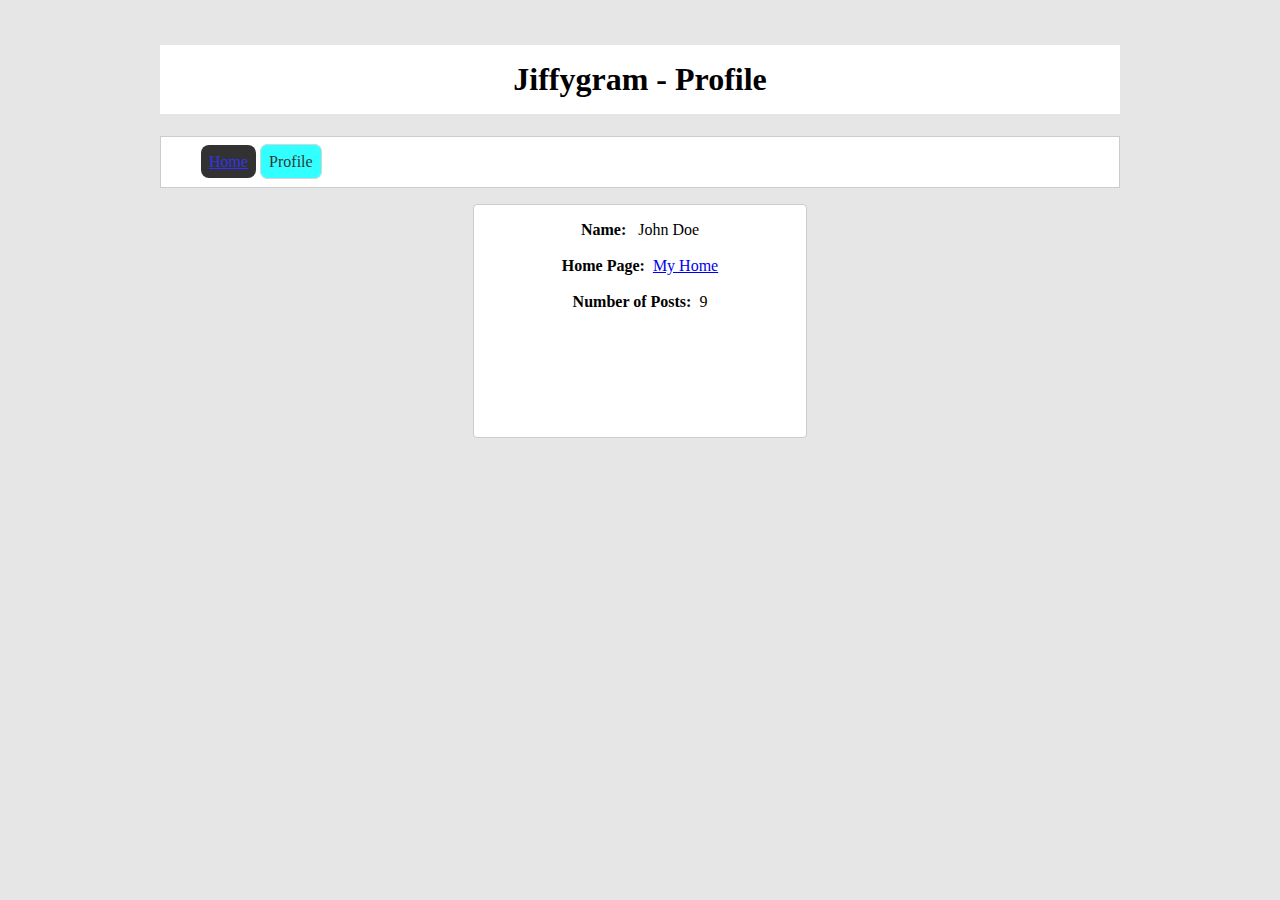
<file: webdesign/projects/profile.html>
<!DOCTYPE html>
<html>

	<head>
	
		<title> Profile </title>
		<link rel="stylesheet" href="profile.css" type="text/css">
		
	</head>
	
	<body>
		<div id="wrapper">
		
			<h1 class="effects">Jiffygram - Profile</h1>
					<div class="navigation">
						<ul>
							<li><a href="jiffygram.html">Home</a></li>
							<li class="active-link">Profile</li>
						</ul>
					</div>

				<div class="users-info">
					
					<div><b>Name:</b> &nbsp; John Doe</div><br>
					<div><b>Home Page:</b>&nbsp; <a href="https://cs.newpaltz.edu/~turnera1">My Home </a></div><br>
					<div><b>Number of Posts:</b>&nbsp; 9</div><br>

				</div>
				
			
	
		</div>
	</body>
</html>
</file>
<file: webdesign/css/fixed.css>
div{
    
    height: 200px;
    width: 200px;
}

#wrapper{
    
    border: 1px dashed black;
}

#div1{/* Navigation */
    
    background: red;
    width: 150px;
    height: 200px;
    position: fixed;
   
}


#div2{/* main section */
    
    background: blue;
    margin-left: 160px;
    height: 10000px;
   
}
</file>
<file: webdesign/css/resume.css>
#basic-info  {

	 text-align: center;
	 
}

#basic-info h1{

	margin-bottom: 2px;
}

#wrapper{


	margin: 0 auto;
	width: 960px;
}

#education{

	clear: both;
	
}



.skill-column{

	display: inline-block;
	width: 250px;
	
}


.section{

	border-radius: 4px 4px;
	background: lightblue;
	padding: 8px;
	margin-bottom: 8px;

	
}

.section h1{

	text-align: center;
	
}


#current-address{

	
	float: left;
}

#permanent-address{


	float: right;
}

#right-content{

	float: right;
}
</file>
<file: webdesign/css/media.css>
p{
  
    color: white;
    text-shadow:  3px 3px 0 #000;
    
    font-family: "Arial Black", sans-serif;
    font-size: 4em;
    position: relative;
    bottom: 390px;
}

#meme{
    
    text-align: center;
}

#meme img{
    
    
    width: 500px;
    height: 500px;
}
</file>
<file: webdesign/style.css>
#wrapper{
    
    margin: 0 auto;
    width: 1024px;
    background-color: #ccc;
    border-radius: 2px;
   
}

/*Only one html element with id attribute of 'menu-bar' */
#menu-bar{
    
    
    
}

.content{
    
    padding: 16px;
}

.content img{
    
    width: 500px;
    height: 500px;
    border: 4px solid #fff;
    border-radius: 4px;
    
}

p{
    
    
}

/*All html elements with class attribute of 'todo' */
.todo-item{
    
    
}

.alert{
    
    color: red;
    text-transform: uppercase;
}

.success{
    
    color: green;
    text-transform: uppercase;

}
</file>
<file: webdesign/css/pizza.css>
.label{
    
    
    
    border-radius: 2px 2px;

}

ul{
    
    list-style-type: none;
    padding: 4px;
}

ul li{
    
    padding-bottom: 8px;
    padding-top: 4px;
    border-bottom: solid 1px #ccc;
}

.panel{
    
    
    color: #fff;
    text-shadow: 4px 4px 4px 0 #000;
    border: solid 1px #ccc;
    border-radius: 2px 2px;
    margin: 4px;
    
  
}

.panel-heading{
    
    background-color: #0099FF;

    
}

h1{
    color: #fff;
    text-align: center;
}
.panel-heading h2{
    
    text-align: center;
    margin-top: 0;
    color: #fff;
    font-family: "Courier New", Courier, sans-serif;
    
}

.panel p{
    
    padding-left: 8px;

}

.small{
    
    width: 18%;
    display: inline-block;
}

.wrapper{
    
    margin: 0 auto;
    width: 960px;
    background-color: #F7F7F7 transparent;

}

body{
    


     background-image: url("../images/kendo-bg.jpg");
     background-repeat: no-repeat;
     background-position: center center;
}
</file>
<file: webdesign/css/schedule.css>
ul {

    list-style-type: none;
    padding: 4px;

}

ul li {
    padding: 8px;
    border-radius: 2px 2px;
    
}

.panel {
   
    font-size: 11px;
    text-shadow: 4px 4px 4px 0 #000;
    border: solid 1px #ccc;
    border-radius: 2px 2px;
    margin: 4px;
}

.panel-heading {
   
    background-color: #0099FF;
}

h1 {
   
    text-align: center;
}

.panel-heading h2 {
    
     font-size: 2em;
    text-align: center;
    margin-top: 0;
   
}


.small {
    width: 18%;
    display: inline-block;
}


.wrapper {
    
    margin: 0 auto;
    width: 960px;
    font-family: "Courier New", Courier, sans-serif;
    font-weight: bold;
    color: #fff;
  
}

body {
    
    
    background-image: url("../images/kendo-bg-two.jpg");
    background-repeat: repeat;
    background-position: center center;
}

#monday {
    position: absolute;
    top: 60px;
    left: 0px;
    height: 10000px;
}

#tuesday {
    position: absolute;
    top: 60px;
    left: 20%;
    height: 10000px;
}

#wednesday {
    position: absolute;
    top: 60px;
    left: 40%;
    height: 10000px;
}

#thursday {
    position: absolute;
    top: 60px;
    left: 60%;
    height: 10000px;
}

#friday {
    position: absolute;
    top: 60px;
    left: 80%;
    height: 10000px;
}

.web-page-design {
    position: absolute;
    top: 600px;
    height: 105px;
}

.web-programming {
    position: absolute;
    top: 150px;
    height: 75px;
}

.software-development-internship { /* Time of 11:00am - 5:00p: */
    position: absolute;
    top: 240px;
    height: 360px;
}


/*There are different times for my internship, so I've added inherited sub classes */
.intern-time-two{/* Time of 3:30 pm - 6:20pm */
    
    position: absolute;
    top: 510px;
    height: 170px;
    
}

.intern-time-three{/* Time of 11 am - 6:20 pm*/
    
    position: absolute;
    top: 240px;
    height: 80px;
    
}

.discrete {
    position: absolute;
    top: 420px;
    height: 75px;
}

.visual-programming {
    position: absolute;
    top: 690px;
    height: 75px;
}
</file>
<file: webdesign/projects/jiffygram.css>
body{
    
  background-color: #E6E6E6;
 
}

.navigation{
    
      background-color: #fff;
      border: 1px solid #ccc;
      margin-bottom: 16px;

    
}

.navigation ul {
    
  list-style: none;
}


.navigation ul li{
    
      padding: 8px;
    border-radius: 8px;
    display: inline;
    color: #fff;
    background-color: #000;
    opacity: 0.8;
}

.active-link{
    
    color: #000 !important;
    border: 1px solid #ccc;
    background-color: cyan !important;
    
}

#wrapper{
  
     margin: 0 auto;
     width: 960px;
     border-radius: 2px 2px 2px;
    
    padding: 16px;

}



.feed{
    
    text-align: left;
    border: 1px solid #ccc;
    border-radius: 2px 2px 2px;
    padding: 16px;
    width: 500px;
    background-color: #fff;
    margin: 0 auto;
    margin-bottom: 8px;
    
  
}

.feed textarea{
    
    max-width: 100%;
    width: 100%;
    height: 100%;
}

.feed-wrapper{
  
     width: 500px;
}

h1{
    
    text-align: center;
    background-color: #fff;
    padding: 16px;
  
}

.photo-area img{
    
    width: 500px;
    height: 500px;

}


.transparent-background{
    
   background-color: #000;
   color: yellow;
   border-radius: inherit;
   opacity: 0.6;
}

.left-comment-column{
    
    
    display: inline-block;
    padding: 8px 0  0 8px;
    width: 72%;
    

}


.user-info-area{
    
    border: 1px solid #ccc;
    margin-bottom: 8px;
    height: 100%;
    background-color: #333333;
    color: #fff;


    
}


.poster-info-area{
    
    border: 1px solid #ccc;
    margin-bottom: 8px;
    height: 52px;
    background-color: #333333;
    color: #fff;


    
}

.right-comment-column{
    
   font-size: 12px;
   border-left: 1px solid #ccc;
   padding: 8px;
   width: 20%;
   display: inline-block;


}


.comments-info-area{
    
    border: 1px solid #ccc;
    padding: 8px;

    
}

.comment{
    
    margin-top: 8px;
    padding: 8px;
    background-color: #fff;
    color: #000;
}

.comments-info-area h2{
    
    padding: 0 2px;
    text-align: center;

}

h2{
    
    margin-top: 0;
    margin-bottom: 6px;
}

.add-comment-area{
    
    margin-top: 16px;

}

#add-comment{
    
    width: 85%;
}

#submit-button{
    width: 15%;
}

.effects{
    
    border-radius: 2px 2px;
    box-shadow: 4px 4px 4px #ccc;
}
</file>
<file: webdesign/projects/profile.css>
body{
    
  background-color: #E6E6E6;
 
}

.navigation{
    
      background-color: #fff;
      border: 1px solid #ccc;
      margin-bottom: 16px;

    
}

.navigation ul {
    
  list-style: none;
}


.navigation ul li{
    
    padding: 8px;
    border-radius: 8px;
    display: inline;
    color: #fff;
    background-color: #000;
    opacity: 0.8;
}

.active-link{
    
    color: #000 !important;
    border: 1px solid #ccc;
    background-color: cyan !important;
    
}

#wrapper{
  
     margin: 0 auto;
     width: 960px;
     border-radius: 2px 2px 2px;
    
    padding: 16px;

}




h1{
    
    text-align: center;
    background-color: #FFF;
    padding: 16px;
  
  
}

.users-info{
    
     margin: 0 auto;
     width: 300px;
     height: 200px;
    
    background-color: #fff;
    border: 1px solid #ccc;
    padding:16px;
    border-radius: 4px;
    text-align: center;

    
}
</file>
